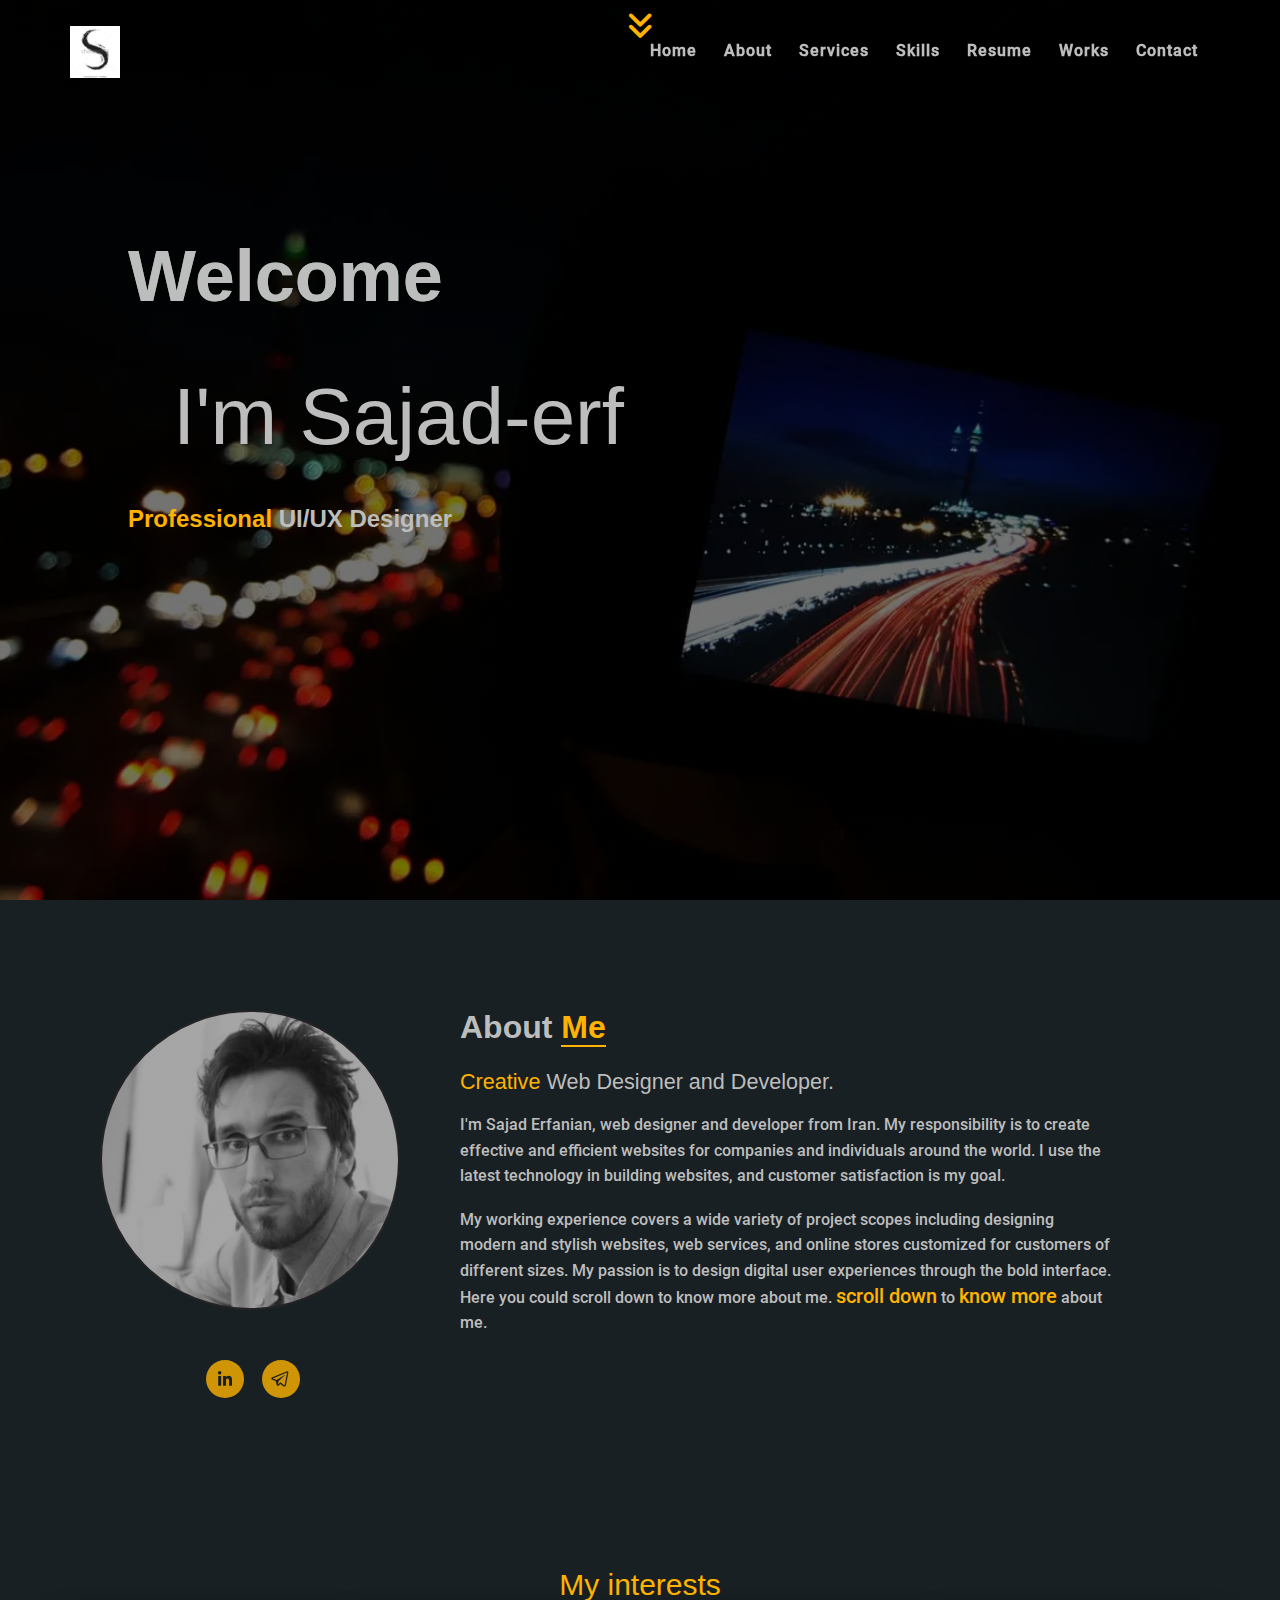
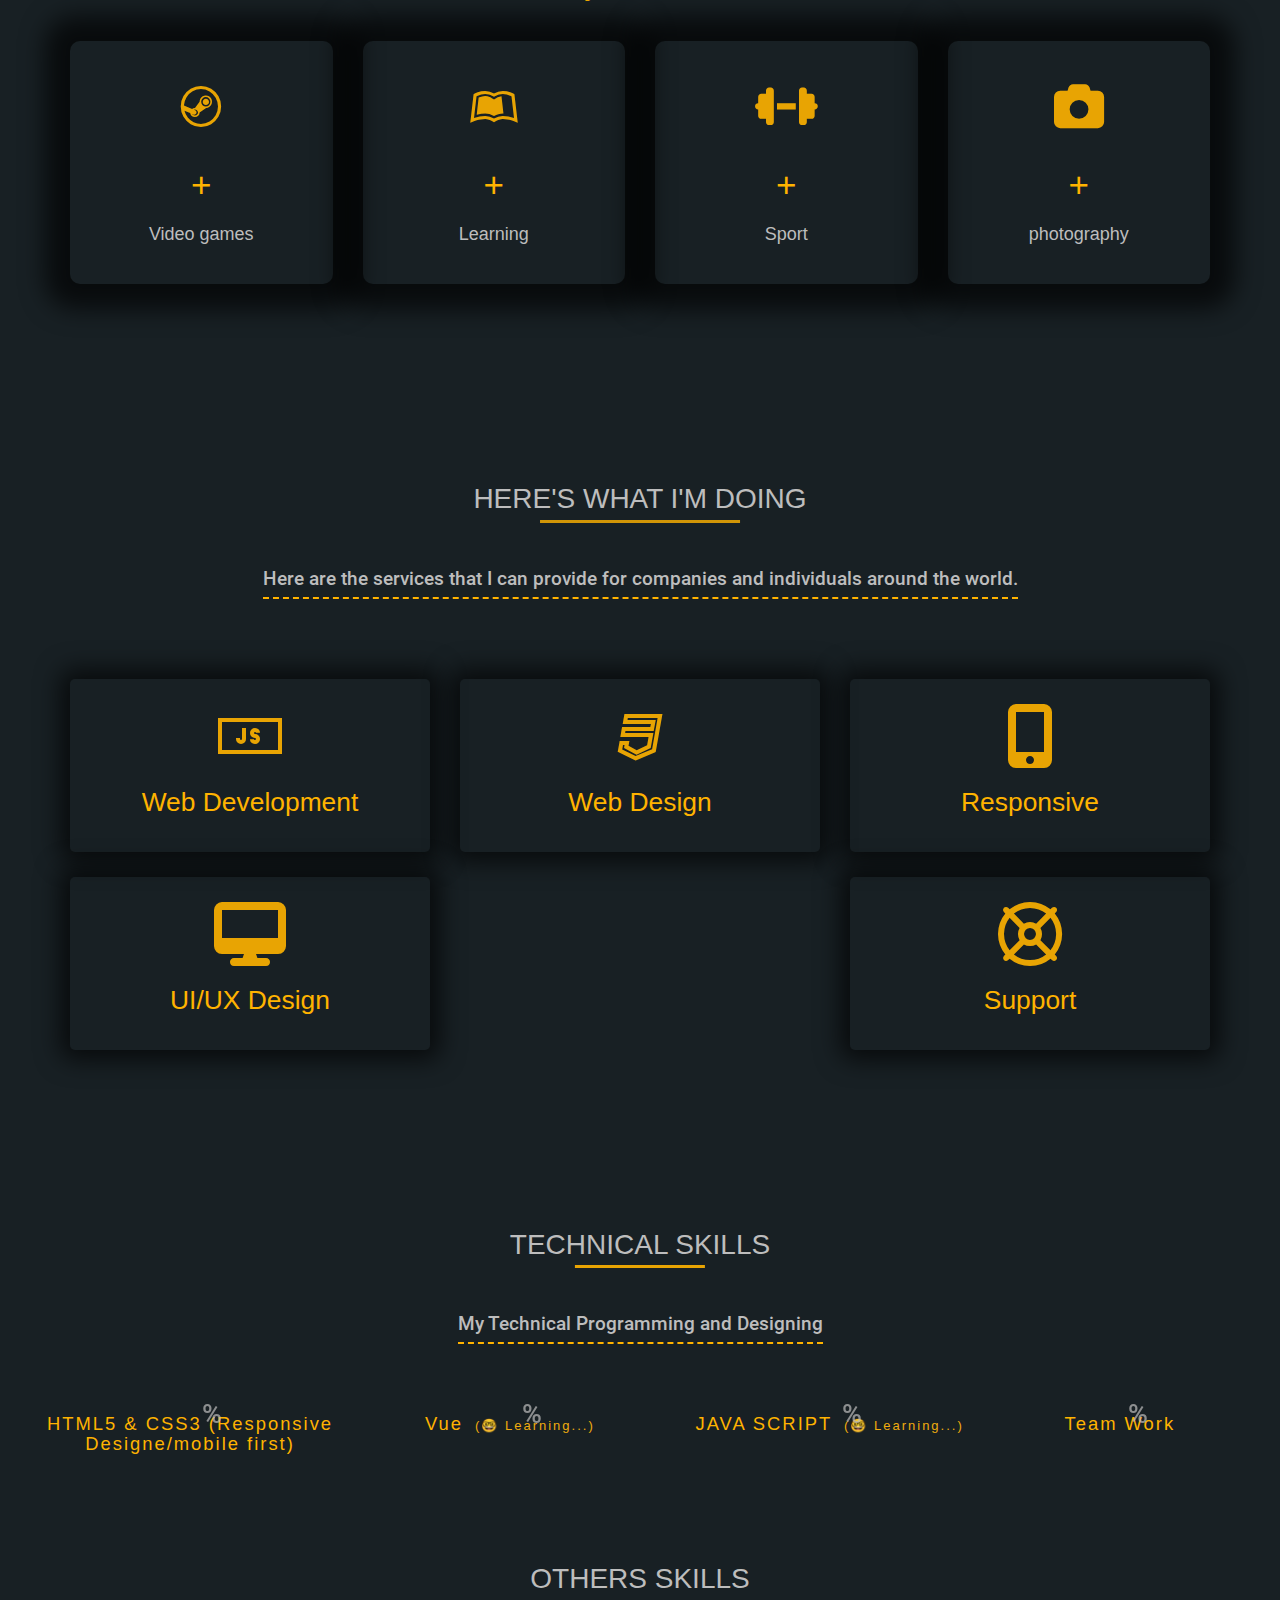
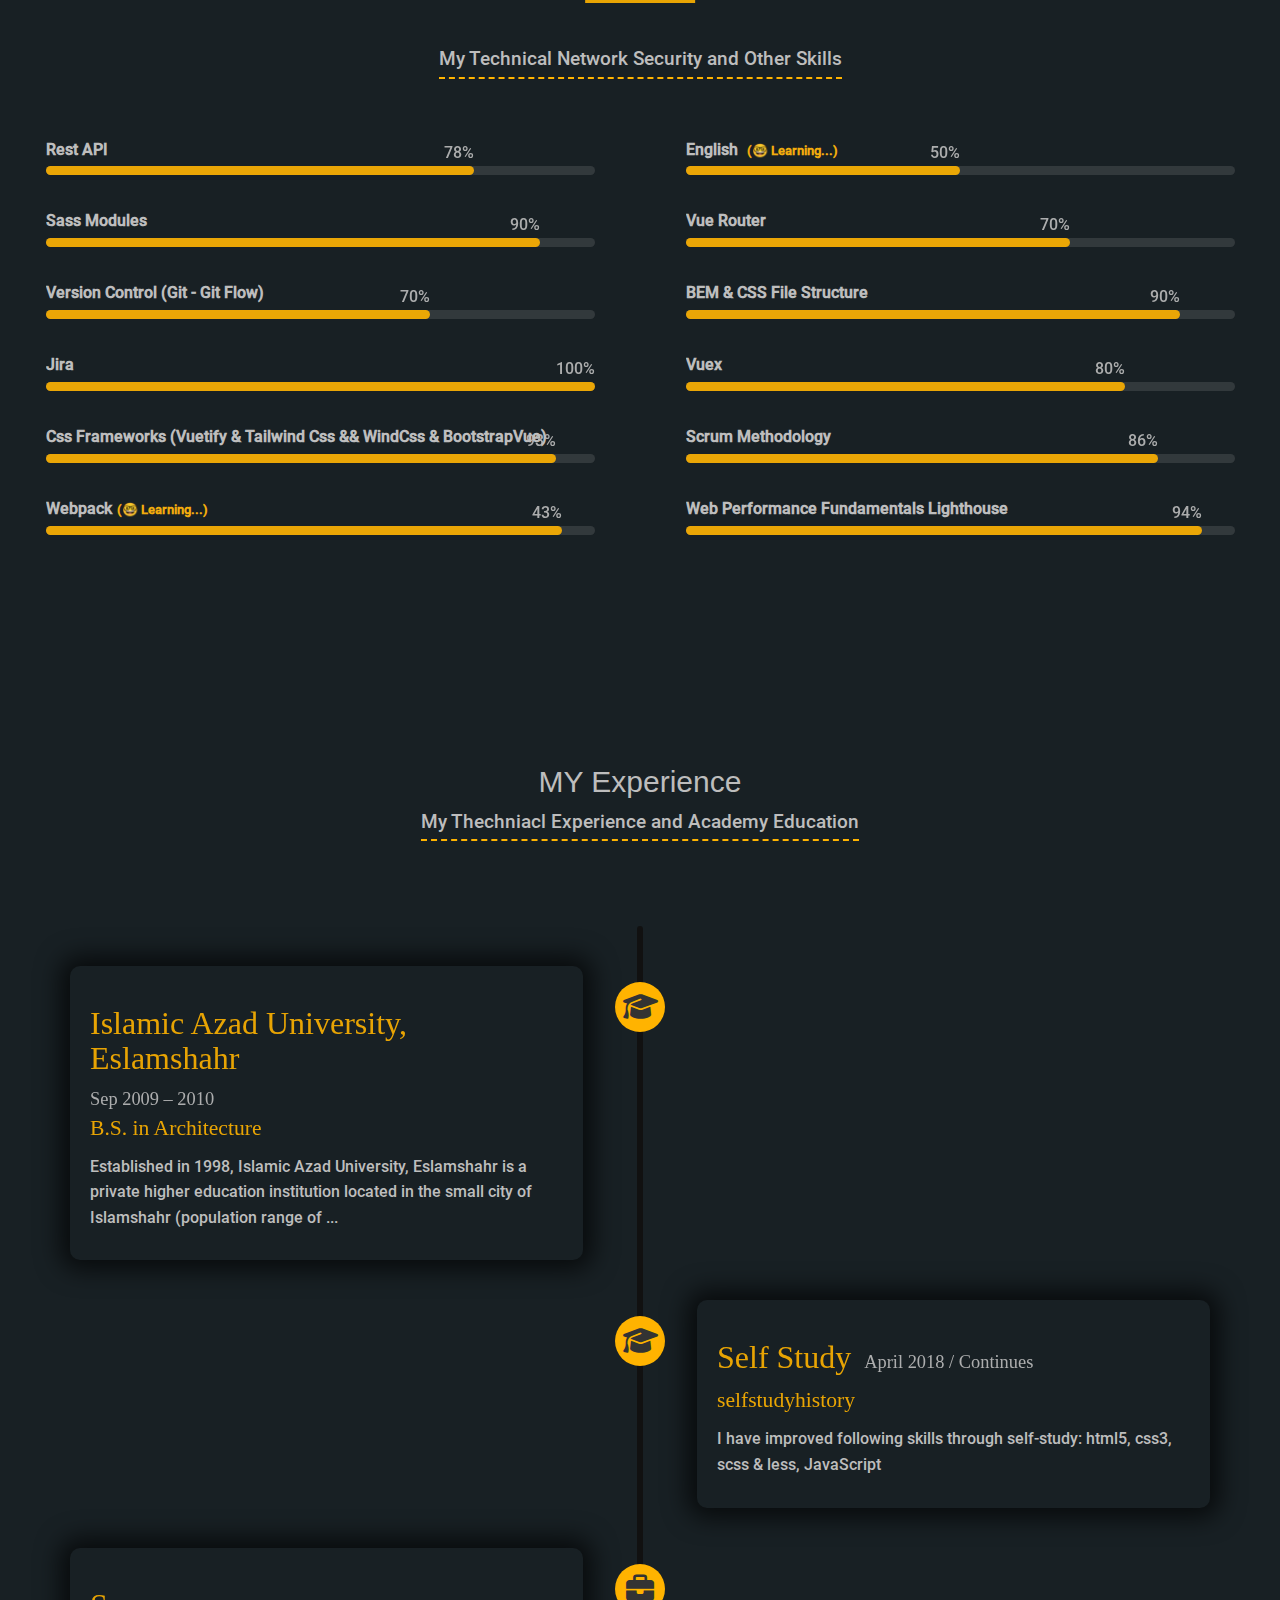
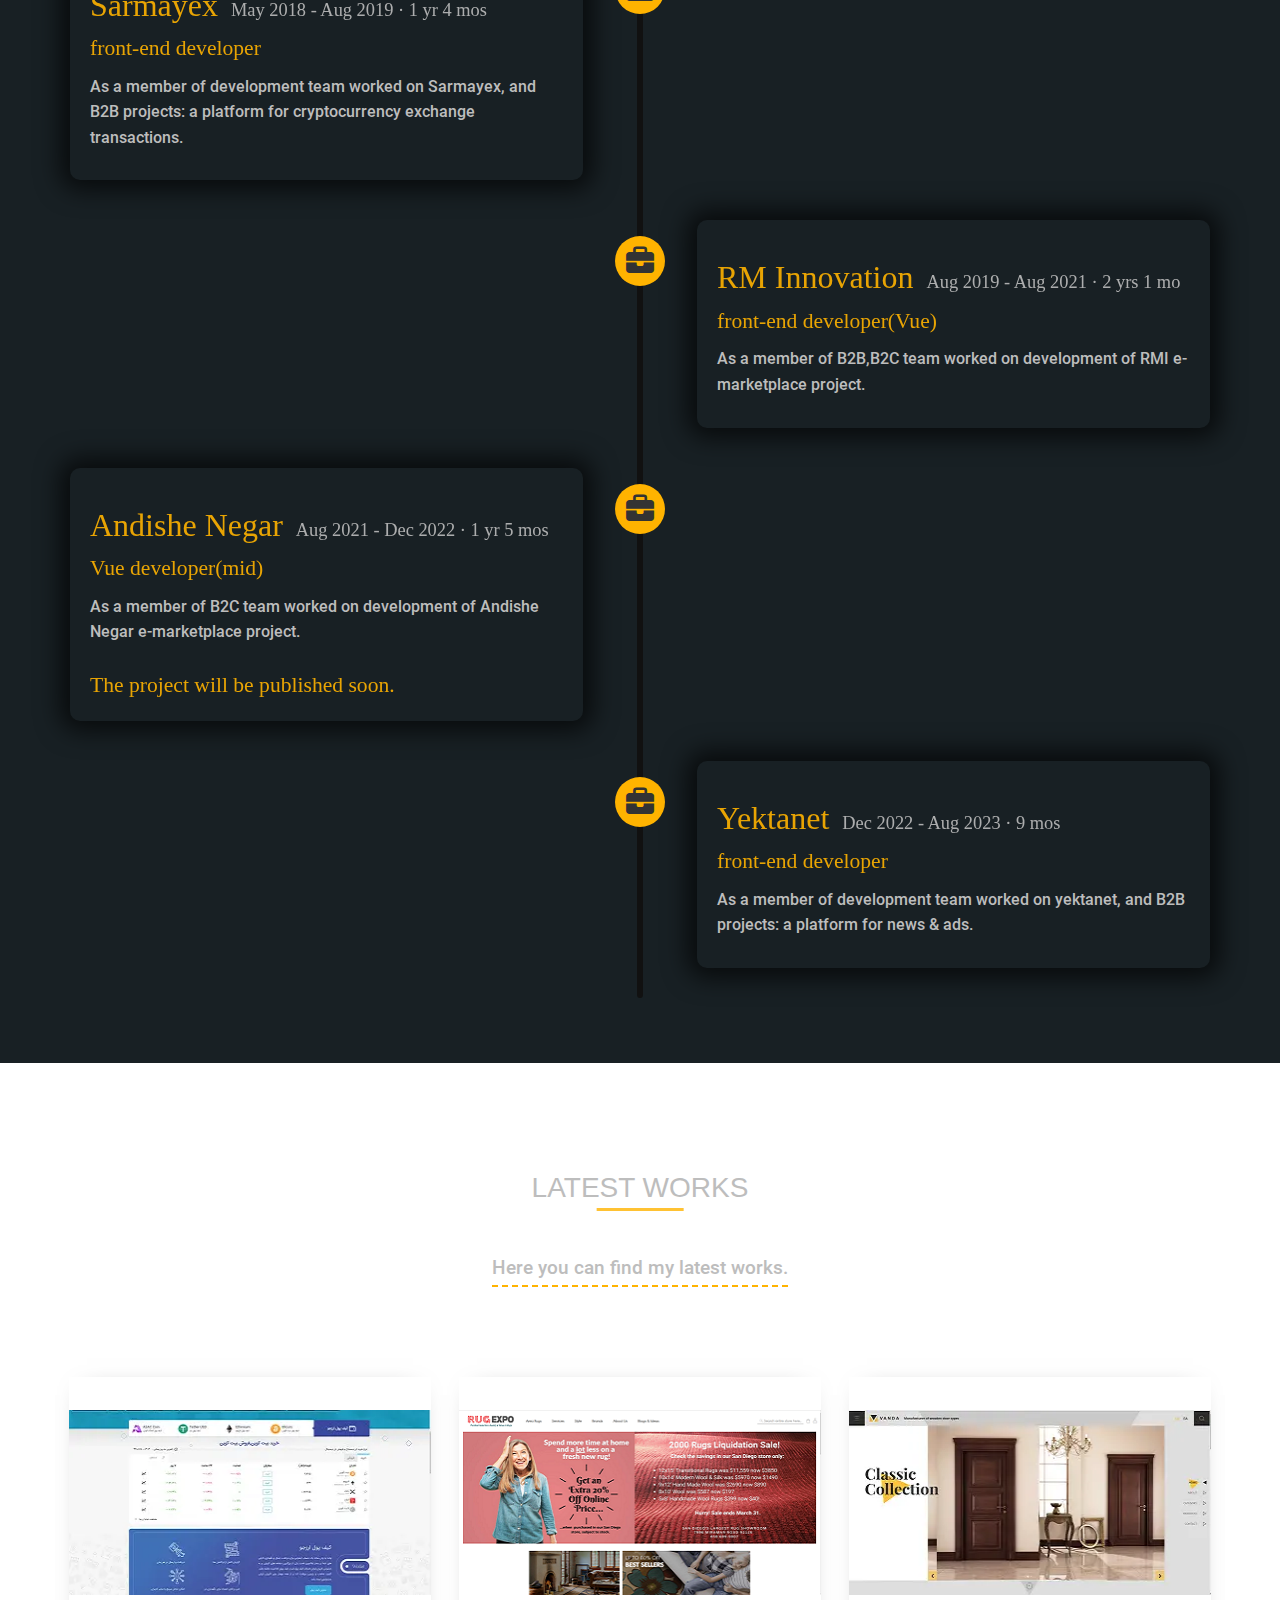
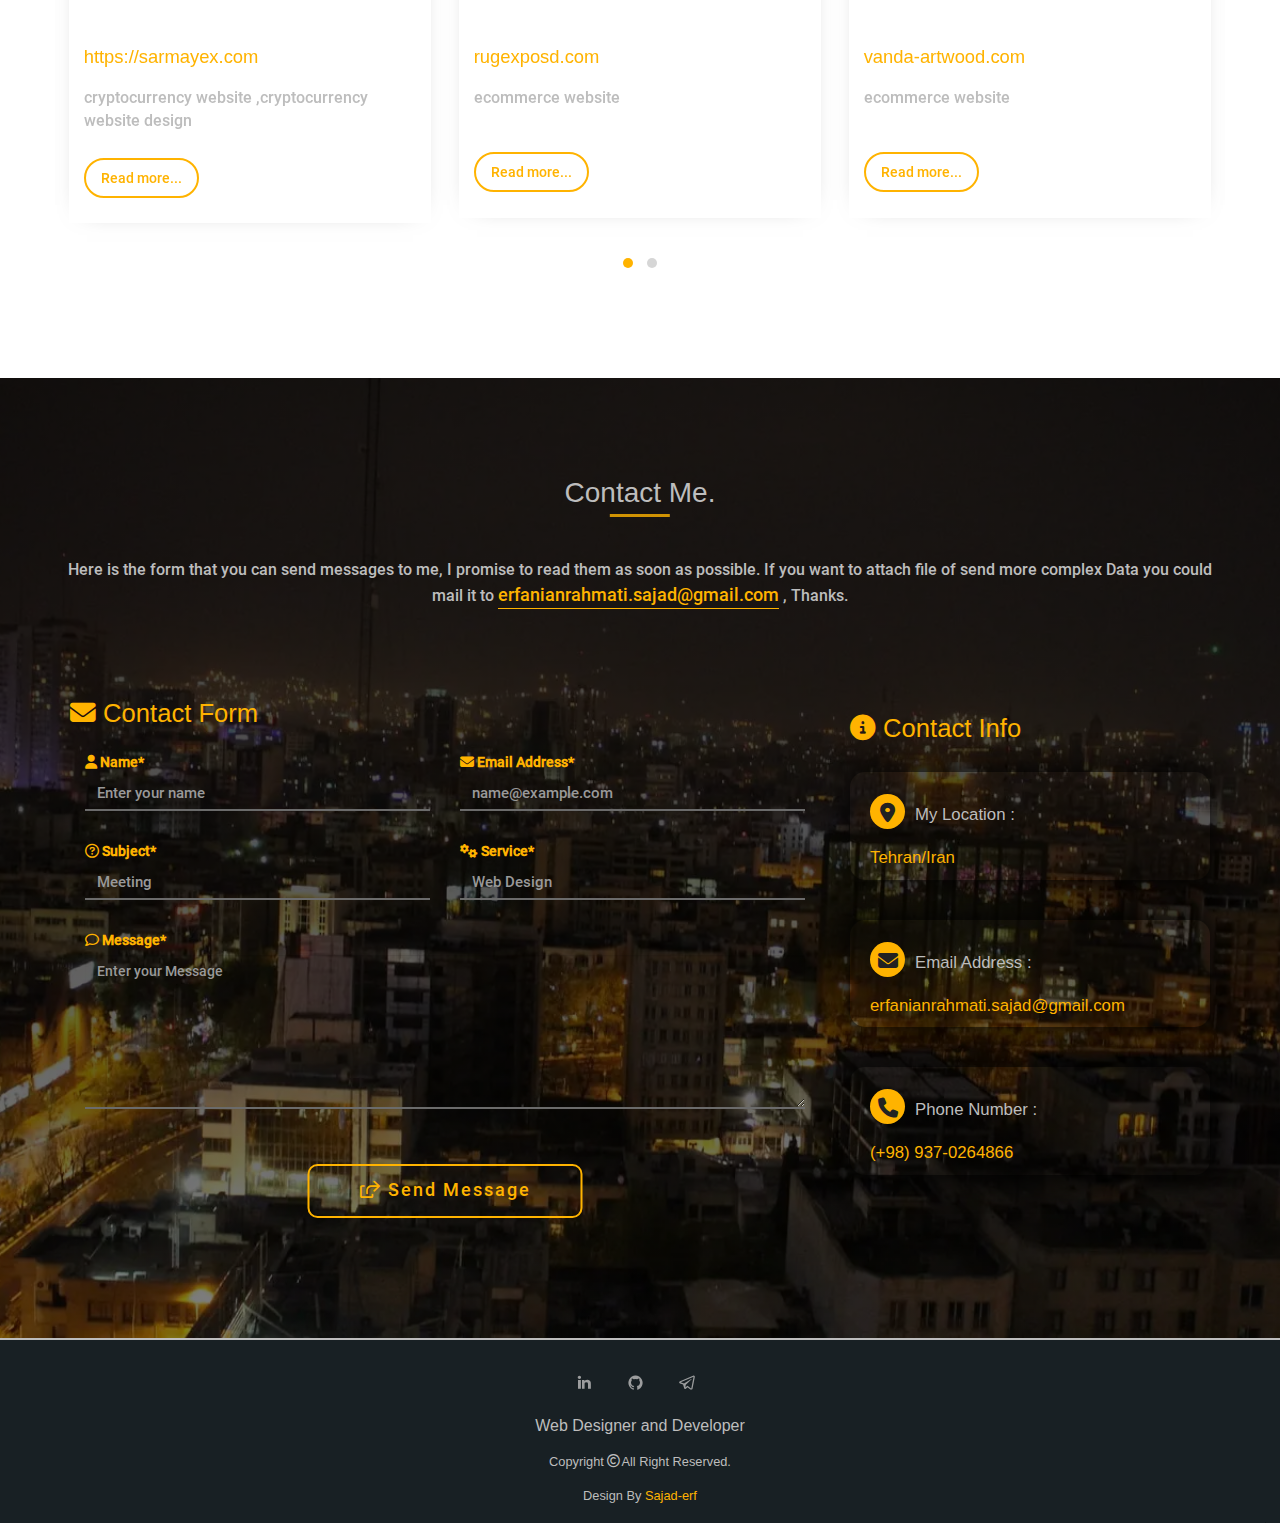
<file: index.html>
<!DOCTYPE html>
<html lang="en">

<head>
    <!-- Meta Tags 
    ==================================================================-->
    <meta charset="UTF-8">
    <meta name="viewport" content="width=device-width, initial-scale=1">
    <meta http-equiv="X-UA-Compatible" content="ie=edge">
    <meta name="keywords" content="bootstrap,clean,cv,minimal,onepage particle,personal,portfolio,resume,vcard ">
    <meta name="online resume" content="Resume">
    <meta name="Sajad Erfanian" content="Sajad Erfanian">
    <meta name="description"
        content="I'm a
Product designer.
Efficient, reliable, and highly motivated with 2 years of experience ​as a UI UX Designer. Additionally, I have over 6 years of experience as a FrontEnd Developer.">
    <meta name="theme-color" content="#ffb300" />
    <title>Sajad-erf | Personal Website</title>
    <!-- Fav Icon
    ==================================================================-->
    <link rel="shortcut icon" href="./img/fav-icon/fav-icon.jpg">

    <!-- Font Awesome CDN 
    ==================================================================-->
    <link rel="stylesheet" href="./style/fontawesome/fontawesome.css">

    <!-- Animate CSS 
    ==================================================================-->
    <link rel="stylesheet" href="./style/animate/animate.css">

    <!-- Bootstrap Minified CSS 
    ==================================================================-->
    <link rel="stylesheet" href="./style/bootstrap/bootstrap.min.css">

    <!-- Main CSS 
    ==================================================================-->
    <link rel="stylesheet" href="./style/master/main.css">

    <!-- OWL -->
    <link rel="stylesheet" href="./style/OWL/owl.carousel.css">
    <link rel="stylesheet" href="./style/OWL/owl.theme.default.css">

    <!--========================================================================
        Conatct-Form-Asset
    ============================================================================-->
    <link rel="stylesheet" href="./style/hamburgers/hamburgers.min.css">
    <!--========================================================================
        Conatct-End
    ============================================================================-->

</head>

<body>

    <!--========================================== 
         2-Section Navigation
    ============================================-->
    <nav id="nav" class="navbar navbar-inverse navbar-fixed-top navbar-expand-sm">
        <div class="container">
            <div class="navbar-header">
                <!-- ### Responsive Menu ### -->
                <button type="button" class="navbar-toggle" data-toggle="collapse" data-target="#navi-menu">
                    <span class="icon-bar"></span>
                    <span class="icon-bar"></span>
                    <span class="icon-bar"></span>
                </button>
                <a id="logo"><img src="img/fav-icon/fav-icon.jpg" width="50" height="52"
                        alt="sajaderfanian my linkdin resume"></a>
            </div>
            <div class="collapse navbar-collapse" id="navi-menu">
                <!-- ### Navigation Menu ### -->
                <ul class="nav navbar-nav navbar-right" id="ul-menu">
                    <li>
                        <a aria-label="Home" href="#header">Home</a>
                    </li>
                    <li>
                        <a aria-label="about" href="#about">About</a>
                    </li>
                    <li>
                        <a aria-label="service" href="#services">Services</a>
                    </li>
                    <li>
                        <a aria-label="skill" href="#skills">Skills</a>
                    </li>
                    <li>
                        <a aria-label="resume" href="#res">Resume</a>
                    </li>
                    <li>
                        <a aria-label="works" href="#works">Works</a>
                    </li>
                    <li>
                        <a aria-label="contact" href="#contact">Contact</a>
                    </li>
                </ul>
            </div>
        </div>
    </nav>
    <!--=============Eed Navigation=============-->


    <!--===========================================
        3-Section Header
    =============================================-->
    <section id="header" class="img-header text-center">
        <div class="header-parent">
            <div class="header-content">
                <strong>Welcome</strong>
                <h1>I'm
                    <span>Sajad-erf</span>
                </h1>
                <h3>Professional
                    <span id="type"></span>
                </h3>
            </div>
            <div class="arrow-link">
                <a aria-label="read more" href="#about">
                    <i class="fas fa-angle-double-down"></i>
                </a>
            </div>
        </div>
    </section>
    <!--===========End Section Header============-->


    <!--===========================================
        4-Section About
    =============================================-->
    <section id="about">
        <div class="container">
            <div class="row">
                <div class="col-md-4 div-left">
                    <div class="img-content">
                        <div class="my-img"></div>
                        <div class="social-links">
                            <a href="https://www.linkedin.com/in/sajaderfanian/" target="_blank">
                                <i class="fab fa-linkedin-in"></i>
                            </a>
                            <a href="https://t.me/sajaderf" target="_blank">
                                <i class="fab fa-telegram-plane"></i>
                            </a>
                        </div>
                    </div>
                </div>
                <div class="col-md-7">
                    <div id="about-me" class="about-text-me">
                        <h2>About
                            <span>Me</span>
                        </h2>
                        <h4>
                            <span>Creative</span> Web Designer and Developer.
                        </h4>
                        <p>I'm Sajad Erfanian, web designer and developer from Iran. My responsibility is to create
                            effective and efficient websites for companies and individuals around the world. I use the
                            latest technology in building websites, and customer
                            satisfaction is my goal.
                        </p>
                        <p>My working experience covers a wide variety of project scopes including designing modern and
                            stylish websites, web services, and online stores customized for customers of different
                            sizes. My passion is to design digital user experiences
                            through the bold interface. Here you could scroll down to know more about me.
                            <span>scroll down</span> to
                            <span>know more</span> about me.
                        </p>
                        <div class="row">
                            <!-- <div class="btn-link-box">
                                <a href="" target="_blank">
                                    <h5 class="btn-resume">
                                        <i class="far fa-file-pdf">

                                        </i>
                                        Resume ( PDF ) 👀
                                    </h5>
                                </a>
                            </div> -->
                        </div>
                    </div>
                </div>
            </div>
        </div>

        <!-- ### Counter up ###-->

        <div id="facts" class="container-fluid">
            <div class="container">
                <div class="row">
                    <div class="head-services text-center">
                        <h2 class="wow zoomIn animated" style="visibility: visible; animation-name: zoomIn;">My
                            interests
                        </h2>
                    </div>
                    <div id="count-par" class="count-parent">
                        <div class="col-md-3 col-sm-6">
                            <div class="contain-item text-center">
                                <i class="fab fa-steam"></i>
                                <h2>
                                    <span id="num_1"></span>
                                    <span>+</span>
                                </h2>
                                <h3>Video games</h3>
                            </div>
                        </div>
                        <div class="col-md-3 col-sm-6">
                            <div class="contain-item text-center">
                                <i class="fab fa-leanpub"></i>
                                <h2>
                                    <span id="num_2"></span>
                                    <span>+</span>
                                </h2>
                                <h3>Learning</h3>
                            </div>
                        </div>
                        <div class="col-md-3 col-sm-6">
                            <div class="contain-item text-center">
                                <i class="fas fa-dumbbell"></i>
                                <h2>
                                    <span id="num_3"></span>
                                    <span>+</span>
                                </h2>
                                <h3>Sport</h3>
                            </div>
                        </div>
                        <div class="col-md-3 col-sm-6">
                            <div class="contain-item text-center">
                                <i class="fas fa-camera"></i>
                                <h2>
                                    <span id="num_4"></span>
                                    <span>+</span>
                                </h2>
                                <h3>photography</h3>
                            </div>
                        </div>
                    </div>
                </div>
            </div>
        </div>
    </section>
    <!--===========End Section About=============-->


    <!--===========================================
        5-Section Services
    ============================================-->
    <section id="services">
        <div class="container">
            <div class="row">
                <div class="services-parent">
                    <div class="head-services text-center">
                        <h2 class="wow zoomIn animated">HERE'S WHAT I'M DOING</h2>
                        <p>
                            <span>Here are the services that I can provide for companies and individuals around the
                                world.</span>
                        </p>
                    </div>
                    <div class="box-services">
                        <div class="col-md-4 col-sm-6 wow zoomIn animated" data-wow-duration="0.6s">
                            <div class="contain-box text-center">
                                <!--<i class="fab fa-java"></i>-->
                                <i class="fab fa-js"></i>
                                <h2 class="web-dev">Web Development</h2>
                            </div>
                        </div>
                        <div class="col-md-4 col-sm-6 wow zoomIn animated" data-wow-duration="0.6s"
                            data-wow-delay="0.5s">
                            <div class="contain-box text-center">
                                <i class="fab fa-css3"></i>
                                <h2>Web Design</h2>
                            </div>
                        </div>
                        <div class="col-md-4 col-sm-6 wow zoomIn animated" data-wow-duration="0.6s" data-wow-delay="1s">
                            <div class="contain-box text-center">
                                <i class="fas fa-mobile-alt"></i>
                                <h2>Responsive</h2>
                            </div>
                        </div>
                        <div class="col-md-4 col-sm-6 wow zoomIn animated" data-wow-duration="0.6s"
                            data-wow-delay="0.5s">
                            <div class="contain-box text-center">
                                <i class="fas fa-desktop"></i>
                                <h2>UI/UX Design</h2>
                            </div>
                        </div>
                        <div class="col-md-4 col-sm-6 wow zoomIn animated" data-wow-duration="0.6s"
                            data-wow-delay="1.5s">
                            <div class="contain-box text-center">
                                <i class="far fa-life-ring"></i>
                                <h2>Support</h2>
                            </div>
                        </div>
                    </div>
                </div>
            </div>
        </div>
    </section>
    <!--===========End Section Services==========-->


    <!--===========================================
        6-Section Skills
    ============================================-->
    <section id="skills">
        <div class="container-fluid">
            <div class="">
                <!-- ### Tech Skills -->
                <div id="skill-circle" class="skills-parent">
                    <div class="skills-header text-center">
                        <h2 class="wow zoomIn animated">TECHNICAL SKILLS</h2>
                        <p>
                            <span>My Technical Programming and Designing</span>
                        </p>
                    </div>
                    <div class="parent-circle text-center">
                        <div class="c-box">
                            <div class="box-circle text-center">
                                <div class="circle html-css" data-percent="99">
                                    <h3 id="chart_num_1"></h3>
                                    <span>%</span>
                                </div>
                                <h2>HTML5 & CSS3 (Responsive Designe/mobile first)</h2>
                            </div>
                        </div>
                        <div class="c-box">
                            <div class="box-circle text-center">
                                <div class="circle vue-js" data-percent="70">
                                    <h3 id="chart_num_2"></h3>
                                    <span>%</span>
                                </div>
                                <h2>Vue <span class="Learning">(🤓 Learning...)</h2>
                            </div>
                        </div>
                        <div class="c-box">
                            <div class="box-circle text-center">
                                <div class="circle js-js" data-percent="40">
                                    <h3 id="chart_num_3"></h3>
                                    <span>%</span>
                                </div>
                                <h2>JAVA SCRIPT <span class="Learning">(🤓 Learning...)</h2>
                            </div>
                        </div>
                        <div class="c-box">
                            <div class="box-circle text-center">
                                <div class="circle teamWork" data-percent="99">
                                    <h3 id="chart_num_4"></h3>
                                    <span>%</span>
                                </div>
                                <h2>Team Work</h2>
                            </div>
                        </div>
                    </div>
                </div>
                <!-- ### Other Skills -->
                <div class="skills-parent">
                    <div class="skills-header text-center">
                        <h2 class="wow zoomIn animated top-for-other">OTHERS SKILLS</h2>
                        <p>
                            <span>My Technical Network Security and Other Skills</span>
                        </p>
                    </div>
                    <div class="parent-bar text-center row">
                        <div class="col-md-6">
                            <div class="wrapper">
                                <div class="skill">
                                    <p>Rest API</p>
                                    <div class="skill-bar pentest wow slideInLeft animated">
                                        <span class="pentest-count">78%</span>
                                    </div>
                                </div>
                                <div class="skill">
                                    <p>Sass modules</p>
                                    <div class="skill-bar kali wow slideInLeft animated">
                                        <span class="kali-count">90%</span>
                                    </div>
                                </div>
                                <div class="skill">
                                    <p>Version control (Git - Git Flow)</p>
                                    <div class="skill-bar lpic wow slideInLeft animated">
                                        <span class="lpic-count">70%</span>
                                    </div>
                                </div>
                                <div class="skill">
                                    <p>Jira</p>
                                    <div class="skill-bar ms wow slideInLeft animated">
                                        <span class="ms-count">100%</span>
                                    </div>
                                </div>
                                <div class="skill">
                                    <p>Css frameworks (Vuetify & tailwind css && WindCss & BootstrapVue)</p>
                                    <div class="skill-bar ms-1 wow slideInLeft animated">
                                        <span class="ms-count-1">93%</span>
                                    </div>
                                </div>
                                <div class="skill">
                                    <p>Webpack<span class="Learning">(🤓 Learning...)</p>
                                    <div class="skill-bar ms-2 wow slideInLeft animated">
                                        <span class="ms-count-2">43%</span>
                                    </div>
                                </div>
                            </div>
                        </div>
                        <div class="col-md-6">
                            <div class="wrapper">
                                <div class="skill">
                                    <p>English <span class="Learning">(🤓 Learning...)</span> </p>
                                    <div class="skill-bar lang wow slideInLeft animated">
                                        <span class="lang-count">50%</span>
                                    </div>
                                </div>
                                <div class="skill">
                                    <p>Vue Router</p>
                                    <div class="skill-bar commu wow slideInLeft animated">
                                        <span class="commu-count">70%</span>
                                    </div>
                                </div>
                                <div class="skill">
                                    <p>BEM & CSS file structure
                                    </p>
                                    <div class="skill-bar plan wow slideInLeft animated">
                                        <span class="plan-count">90%</span>
                                    </div>
                                </div>
                                <div class="skill">
                                    <p>Vuex</p>
                                    <div class="skill-bar plan-2 wow slideInLeft animated">
                                        <span class="plan-count-2">80%</span>
                                    </div>
                                </div>
                                <div class="skill">
                                    <p>scrum methodology</p>
                                    <div class="skill-bar plan-3 wow slideInLeft animated">
                                        <span class="plan-count-3">86%</span>
                                    </div>
                                </div>
                                <div class="skill">
                                    <p>Web Performance Fundamentals Lighthouse</p>
                                    <div class="skill-bar plan-4 wow slideInLeft animated">
                                        <span class="plan-count-4">94%</span>
                                    </div>
                                </div>

                            </div>
                        </div>
                    </div>
                </div>
            </div>
        </div>
    </section>
    <!--===========End Section Skills===========-->


    <!--============================================
        7-Section Experience
    ==============================================-->
    <section id="res">
        <div class="container">
            <div class="row">
                <div class="parent-res">
                    <div class="res-header text-center">
                        <h2 class="wow zoomIn animated">MY Experience</h2>
                        <p>
                            <span>My Thechniacl Experience and Academy Education</span>
                        </p>
                    </div>
                    <div class="res wow fadeIn" data-wow-duration="0.3s" data-wow-offset="200">
                        <div class="exp-box wow fadeIn" data-wow-duration="0.6s" data-wow-offset="200">
                            <i class="fas fa-graduation-cap"></i>
                            <div class="content left">
                                <h3>Islamic Azad University, Eslamshahr</h3>
                                <span class="durate">Sep 2009 – 2010</span>
                                <span>B.S. in Architecture</span>
                                <p>Established in 1998, Islamic Azad University, Eslamshahr is a private higher
                                    education institution located in the small city of Islamshahr (population range of
                                    ...
                                </p>
                            </div>
                        </div>
                        <div class="exp-box wow fadeIn" data-wow-duration="0.6s" data-wow-offset="200">
                            <i class="fas fa-graduation-cap"></i>
                            <div class="content right">
                                <h3>Self Study</h3>
                                <span class="durate">April 2018 / Continues </span>
                                <span>selfstudyhistory</span>
                                <p>I have improved following skills through self-study: html5, css3, scss & less,
                                    JavaScript
                                </p>
                            </div>
                        </div>

                        <div class="exp-box wow fadeIn" data-wow-duration="0.6s" data-wow-offset="200">
                            <i class="fas fa-briefcase"></i>
                            <div class="content left">
                                <h3>Sarmayex</h3>
                                <span class="durate">May 2018 - Aug 2019 · 1 yr 4 mos</span>
                                <span>front-end developer</span>
                                <p>As a member of development team worked on Sarmayex, and B2B projects: a platform for
                                    cryptocurrency exchange transactions.</p>
                            </div>
                        </div>
                        <div class="exp-box wow fadeIn" data-wow-duration="0.6s" data-wow-offset="200">
                            <i class="fas fa-briefcase"></i>
                            <div class="content right">
                                <h3>RM Innovation</h3>
                                <span class="durate">Aug 2019 - Aug 2021 · 2 yrs 1 mo</span>
                                <span>front-end developer(Vue)</span>
                                <p>As a member of B2B,B2C team worked on development of RMI e-marketplace project.</p>
                            </div>
                        </div>
                        <div class="exp-box wow fadeIn" data-wow-duration="0.6s" data-wow-offset="200">
                            <i class="fas fa-briefcase"></i>
                            <div class="content left">
                                <h3>Andishe Negar</h3>
                                <span class="durate">Aug 2021 - Dec 2022 · 1 yr 5 mos</span>
                                <span>Vue developer(mid)</span>
                                <p>As a member of B2C team worked on development of Andishe Negar e-marketplace
                                    project.
                                </p>
                                <span class="text-danger free-lance">The project will be published soon.</span>
                            </div>
                        </div>
                        <div class="exp-box wow fadeIn" data-wow-duration="0.6s" data-wow-offset="200">
                            <i class="fas fa-briefcase"></i>
                            <div class="content right">
                                <h3>Yektanet</h3>
                                <span class="durate">Dec 2022 - Aug 2023 · 9 mos</span>
                                <span>front-end developer</span>
                                <p>As a member of development team worked on yektanet, and B2B projects: a platform for
                                    news & ads.</p>
                            </div>
                        </div>

                    </div>
                </div>
            </div>
        </div>
    </section>
    <!--===========End Section Experience===========-->


    <!--==============================================
        8-Section Works
    ================================================-->
    <section id="works">
        <div class="container">
            <div class="row">
                <div class="parent-works">
                    <div class="works-header text-center">
                        <h2 class="wow animated zoomIn">LATEST WORKS</h2>
                        <p>
                            <span>Here you can find my latest works.</span>
                        </p>
                    </div>
                    <div class="contain-works works-slider owl-carousel owl-theme">
                        <div class="card-holder">
                            <div class="card-img">
                                <img src="img/compress/arzjoo.webp" alt="company logo" width="362" height="185">
                                <div class="title">
                                    <div class="desc">
                                        <i class="fas fa-eye"></i>
                                        <h4>sarmayex</h4>
                                    </div>
                                </div>
                            </div>
                            <h5>https://sarmayex.com</h5>
                            <p>cryptocurrency website ,cryptocurrency website design</p>
                            <a href="https://sarmayex.com" target="_blank">Read more...</a>
                        </div>
                        <div class="card-holder">
                            <div class="card-img">
                                <img src="img/compress/rug.png" alt="company logo" width="362" height="185">
                                <div class="title">
                                    <div class="desc">
                                        <i class="fas fa-eye"></i>
                                        <h4>Rugexposd</h4>
                                    </div>
                                </div>
                            </div>
                            <h5>rugexposd.com</h5>
                            <p>ecommerce website</p>
                            <a href="https://www.rugexposd.com">Read more...</a>
                        </div>
                        <div class="card-holder">
                            <div class="card-img">
                                <img src="img/compress/vandadoor.webp" alt="company logo" width="362" height="185">
                                <div class="title">
                                    <div class="desc">
                                        <i class="fas fa-eye"></i>
                                        <h4>vanda-artwood</h4>
                                    </div>
                                </div>
                            </div>
                            <h5>vanda-artwood.com</h5>
                            <p>ecommerce website</p>
                            <a href="https://www.artwood.com" target="_blank">Read more...</a>
                        </div>
                        <div class="card-holder">
                            <div class="card-img">
                                <img src="img/compress/bitcity.png" alt="company logo" width="362" height="185">
                                <div class="title">
                                    <div class="desc">
                                        <i class="fas fa-eye"></i>
                                        <h4>shahrbit</h4>
                                    </div>
                                </div>
                            </div>
                            <h5>shahrbit.com</h5>
                            <p>cryptocurrency website ,cryptocurrency website design</p>
                            <a href="https://www.shahrbit.com" target="_blank">Read more...</a>
                        </div>
                        <div class="card-holder">
                            <div class="card-img">
                                <img src="img/compress/asac.webp" alt="company logo" width="362" height="185">
                                <div class="title">
                                    <div class="desc">
                                        <i class="fas fa-eye"></i>
                                        <h4>Asaccoin</h4>
                                    </div>
                                </div>
                            </div>
                            <h5>asaccoin.com</h5>
                            <p>cryptocurrency website ,cryptocurrency website design</p>
                            <a href="https://www.asaccoin.com" target="_blank">Read more...</a>
                        </div>
                        <div class="card-holder">
                            <div class="card-img">
                                <img src="img/compress/bitobin.webp" alt="company logo" width="362" height="185">
                                <div class="title">
                                    <div class="desc">
                                        <i class="fas fa-eye"></i>
                                        <h4>Bitobin</h4>
                                    </div>
                                </div>
                            </div>
                            <h5>bitobin.biz</h5>
                            <p>cryptocurrency website ,cryptocurrency website design</p>
                            <a href="https://www.bitobin.com">Read more...</a>
                        </div>
                    </div>
                </div>
            </div>
        </div>
    </section>
    <!--================End Section Work==============-->


    <!--==============================================
         9-Section Contact 
    =================================================-->
    <section id="contact">
        <div class="container">
            <div class="row">
                <div class="parent-contact">
                    <div class="contact-header text-center">
                        <h2 class="wow animated zoomIn">Contact Me.</h2>
                        <p>Here is the form that you can send messages to me, I promise to read them as soon as
                            possible. If you want to attach file of send more complex Data you could mail it to
                            <span>erfanianrahmati.sajad@gmail.com</span> , Thanks.
                        </p>
                    </div>
                    <div class="contain-contact">
                        <div class="col-md-8">
                            <h6 class="h2">
                                <i class="fas fa-envelope"></i> Contact Form
                            </h6>
                            <div class="contact-form">
                                <div class="contain-form">
                                    <form class="form-contact validate-form" action="mail.php" method="POST">
                                        <div class="form-group col-md-6 validate-input"
                                            data-validate="Name is required">
                                            <label for="Input1">
                                                <i class="fas fa-user"></i> Name*</label>
                                            <input name="name" type="text" class="form-control input" id="Input1"
                                                placeholder="Enter your name">
                                        </div>
                                        <div class="form-group col-md-6 validate-input"
                                            data-validate="Valid email is required: ex@abc.xyz">
                                            <label for="Input2">
                                                <i class="fas fa-envelope"></i> Email Address*</label>
                                            <input name="email" type="text" class="form-control input"
                                                placeholder="name@example.com">
                                        </div>
                                        <div class="form-group col-md-6 validate-input"
                                            data-validate="Subject is required">
                                            <label for="Input3">
                                                <i class="far fa-question-circle"></i> Subject*</label>
                                            <input name="subject" type="text" class="form-control input"
                                                placeholder="Meeting">
                                        </div>
                                        <div class="form-group col-md-6 validate-input"
                                            data-validate="Service is required">
                                            <label for="Input4">
                                                <i class="fas fa-cogs"></i> Service*</label>
                                            <input name="service" type="text" class="form-control input"
                                                placeholder="Web Design">
                                        </div>
                                        <div class="form-group col-md-12 validate-input"
                                            data-validate="Message is required">
                                            <label for="Textarea3">
                                                <i class="far fa-comment"></i> Message*</label>
                                            <textarea name="message" class="form-control input" rows="7"
                                                placeholder="Enter your Message"></textarea>
                                        </div>
                                        <button type="submit">
                                            <i class="far fa-share-square"></i> Send Message</button>
                                    </form>
                                </div>
                            </div>
                        </div>
                        <div class="col-md-4">
                            <div class="box-contact-info">
                                <h6>
                                    <i class="fas fa-info-circle"></i> Contact Info
                                </h6>
                                <div class="contain-info col-md-12">
                                    <h2>
                                        <i class="fas fa-map-marker-alt"></i>My Location :
                                    </h2>
                                    <h3>Tehran/Iran</h3>
                                </div>
                                <div class="contain-info col-md-12">
                                    <h2>
                                        <i class="fas fa-envelope"></i>Email Address :
                                    </h2>
                                    <h3>erfanianrahmati.sajad@gmail.com</h3>
                                </div>
                                <div class="contain-info col-md-12">
                                    <h2>
                                        <i class="fas fa-phone"></i>Phone Number :
                                    </h2>
                                    <h3>(+98) 937-0264866</h3>
                                </div>
                            </div>
                        </div>
                    </div>
                </div>
            </div>
        </div>
    </section>
    <!--============End Section Contact==============-->


    <!--=============================================
        10-Footer
    =================================================-->
    <footer id="footer">
        <div class="container">
            <div class="row">
                <div class="footer-parent">
                    <div class="col-md-12 text-center">
                        <div id="footer-social" class="social-links">
                            <a href="https://www.linkedin.com/in/sajaderfanian/" target="_blank"
                                aria-label="linkdinsocial media">
                                <i class="fab fa-linkedin-in"></i>
                            </a>
                            <a href="https://github.com/erfanrqs" target="_blank" aria-label="github">
                                <i class="fab fa-github"></i>
                            </a>
                            <a href="https://t.me/erfan_rqs" target="_blank" aria-label="telegram social media">
                                <i class="fab fa-telegram-plane"></i>
                            </a>
                        </div>
                        <h5 class="h5">Web Designer and Developer</h5>
                        <h6 class="h5">Copyright
                            <i class="far fa-copyright"></i>All Right Reserved.
                        </h6>
                        <h6>Design By
                            <a href="https://www.linkedin.com/in/sajaderfanian/">
                                <span>Sajad-erf</span>
                            </a>
                        </h6>
                    </div>
                </div>
            </div>
        </div>
    </footer>
    <!--================End Footer===================-->

    <!--==========================================
        Back-to-Top
    ===========================================-->
    <a href="#header" title="Back to Top" class="back-to-top text-center">
        <i class="fas fa-arrow-up"></i>
    </a>
    <!--=============End Back-to-Top============-->


    <!--==========================================
        Scroll Percentage
    ===========================================-->
    <div id="scroll"></div>
    <!--========End Scroll Percentage==========-->







    <!--=================================================================== 
        All Plugins and JavaScripts File
    ====================================================================-->

    <!-- ### JQuery ### -->
    <script src="./js/JQuery/jquery-3.6.3.min.js" type="text/javascript"></script>

    <!-- ### Smooth Scroll ### -->
    <script src="./js/master/smooth-scroll.js" type="text/javascript"></script>

    <!-- ### Appear ### -->
    <script src="./js/master/appear.js" type="text/javascript"></script>


    <!-- ### JQuery AnimateNumber ###-->
    <script src="./js/master/animateNumber.js" type="text/javascript"></script>


    <!-- ### Esay Pie Chart ### -->
    <script src="./js/master/jquery.easypiechart.min.js" type="text/javascript"></script>

    <!-- ### WOW ###-->
    <script src="./js/master/wow.js" type="text/javascript"></script>

    <!-- ### OWL ### -->
    <script src="./js/OWL/owl.carousel.min.js" type="text/javascript"></script>

    <!-- ##### Bootstrap Javascript Minified ##### -->
    <script src="./js/bootstrap/bootstrap.min.js" type="text/javascript"></script>

    <!-- ##### Main Javascript ##### -->
    <script src="./js/master/main.js" type="text/javascript"></script>
</body>

</html>
</file>
<file: style/master/main.css>
*,
*::after,
*::before {
    margin: 0;
    padding: 0;
    -webkit-box-sizing: border-box;
    -moz-box-sizing: border-box;
    -ms-box-sizing: border-box;
    -o-box-sizing: border-box;
    box-sizing: border-box;
}

far {
    font-weight: 400
}

@font-face {
    font-family: Roboto;
    font-style: normal;
    font-weight: 500;
    src: url(../../fonts/Roboto-Medium.woff) format("woff"),
        url(../../fonts/Roboto-Medium.woff2) format("woff2"),
        url(../../fonts/Roboto-Medium.ttf) format("truetype");
    font-display: swap
}

/* =========================================================
    Scroll Style
==========================================================*/


/* width */

::-webkit-scrollbar {
    width: 8px;
}


/* Track */

::-webkit-scrollbar-track {
    background: #f1f1f1;
}


/* Handle */

::-webkit-scrollbar-thumb {
    background: #555;
}


/* Handle on hover */

::-webkit-scrollbar-thumb:hover {
    background: #FFB300;
}


/*==========================================================
    End Scroll Style
============================================================*/


/*==========================================================
    Body and HTML Style
=============================================================*/

html {
    font-size: 8px;
}

body {
    background-color: white;
    font-family: Roboto;
}

li,
ul {
    list-style: none;
}

a {
    text-decoration: none !important;
    color: white !important;
}

textarea {
    resize: vertical;
    max-height: 154px;
}

.color-base {
    color: #FFB300;
}


/*========================================================
    End Body and HTML Style
==========================================================*/


/*========================================================
    1-Pre Loader
==========================================================*/

#loader-wrapper {
    position: fixed;
    top: 0;
    left: 0;
    width: 100%;
    height: 100%;
    z-index: 9999999;
    overflow: hidden;
}

.no-js #loader-wrapper {
    display: none;
}

#loader {
    display: block;
    position: relative;
    left: 50%;
    top: 50%;
    width: 150px;
    height: 150px;
    margin: -75px 0 0 -75px;
    border-radius: 50%;
    border: 3px solid transparent;
    border-top-color: #FFB300;
    -webkit-animation: spin 1.7s linear infinite;
    animation: spin 1.7s linear infinite;
    z-index: 11;
}

#loader:before {
    content: "";
    position: absolute;
    top: 5px;
    left: 5px;
    right: 5px;
    bottom: 5px;
    border-radius: 50%;
    border: 3px solid transparent;
    border-top-color: #FFB300;
    -webkit-animation: spin-reverse .6s linear infinite;
    animation: spin-reverse .6s linear infinite;
}

#loader:after {
    content: "";
    position: absolute;
    top: 15px;
    left: 15px;
    right: 15px;
    bottom: 15px;
    border-radius: 50%;
    border: 3px solid transparent;
    border-top-color: #FFB300;
    -webkit-animation: spin 1s linear infinite;
    animation: spin 1s linear infinite;
}

@-webkit-keyframes spin {
    0% {
        -webkit-transform: rotate(0deg);
    }

    100% {
        -webkit-transform: rotate(360deg);
    }
}

@keyframes spin {
    0% {
        -webkit-transform: rotate(0deg);
        transform: rotate(0deg);
    }

    100% {
        -webkit-transform: rotate(360deg);
        transform: rotate(360deg);
    }
}

@-webkit-keyframes spin-reverse {
    0% {
        -webkit-transform: rotate(0deg);
    }

    100% {
        -webkit-transform: rotate(-360deg);
    }
}

@keyframes spin-reverse {
    0% {
        -webkit-transform: rotate(0deg);
        transform: rotate(0deg);
    }

    100% {
        -webkit-transform: rotate(-360deg);
        transform: rotate(-360deg);
    }
}

#loader-wrapper .loader-section {
    background-color: #111;
    position: fixed;
    top: 0;
    width: 51%;
    height: 100%;
    z-index: 10;
}

#loader-wrapper .loader-section.section-left {
    left: 0;
}

#loader-wrapper .loader-section.section-right {
    right: 0;
}


/* Loaded styles */

.loaded #loader-wrapper .loader-section.section-left {
    -webkit-transform: translateX(-100%);
    transform: translateX(-100%);
    -webkit-transition: all 0.7s 0.3s cubic-bezier(0.645, 0.045, 0.355, 1);
    transition: all 0.7s 0.3s cubic-bezier(0.645, 0.045, 0.355, 1);
}

.loaded #loader-wrapper .loader-section.section-right {
    -webkit-transform: translateX(100%);
    transform: translateX(100%);
    -webkit-transition: all 0.7s 0.3s cubic-bezier(0.645, 0.045, 0.355, 1);
    transition: all 0.7s 0.3s cubic-bezier(0.645, 0.045, 0.355, 1);
}

.loaded #loader {
    opacity: 0;
    -webkit-transition: all 0.3s ease-out;
    transition: all 0.3s ease-out;
}

.loaded #loader-wrapper {
    visibility: hidden;
    -webkit-transform: translateY(-100%);
    transform: translateY(-100%);
    -webkit-transition: all 0.3s 1s ease-out;
    transition: all 0.3s 1s ease-out;
}


/*========================================================
    End Pre Loader
=========================================================*/


/*==========================================================
    2-Navigaton Style Start
===========================================================*/

.navbar {
    padding: 25px 0;
    background-color: transparent;
    border: 1px solid transparent !important;
    border-radius: 0 !important;
    transition: all 0.7s ease-in-out;
}

.navbar-nav.navbar-right:last-child {
    margin-right: 0;
}

.navbar-js {
    padding: 12px 0;
    background-color: rgba(17, 17, 17, 0.966) !important;
    box-shadow: 0 0 25px #222;
}

.navbar .navbar-header {
    color: #ffffff;
}

.navbar .navbar-header .navbar-brand:hover {
    animation: anim-logo 1s infinite;
}


/* @keyframes anim-logo{
    0%{
        transform: scale(0.7);
    }
    50%{
        transform: scale(1.3);
    }
    100%{
        transform: scale(1);
    }
} */

.navbar ul {
    color: #BDBDBD;
}

.navbar ul li {
    margin: 0 7px !important;
    color: inherit !important;
}

.navbar ul li a {
    color: inherit !important;
    transition: all 0.4s ease-in-out;
    letter-spacing: 1px;
    font-size: 2rem;
    padding-left: 8px;
    padding-right: 5px;
    font-weight: 600;
    position: relative;
    display: inline-block;
}

.navbar ul li a:hover {
    color: #FFB300 !important;
}

.navbar ul li a::after {
    content: "";
    position: absolute;
    width: 100%;
    height: 2px;
    background-color: #FFB300 !important;
    top: 100%;
    left: 0;
    transform: scaleX(0);
    transition: all 0.4s ease-in-out;
}

.navbar ul li a:hover::after {
    transform: scale(1);
}

.navbar-toggle {
    transition: all 0.5s ease-in-out;
    background-color: #FFB300 !important;
    border: none !important;
    padding: 12px;
}

.navbar-toggle .icon-bar {
    background-color: rgb(117, 113, 113) !important;
}


/* Header Image Start */

.img-header {
    width: 100%;
    height: 100vh;
    background: linear-gradient(to bottom, rgba(0, 0, 0, 0.55), rgba(0, 0, 0, 0.55)), url(../../img/compress/parallax-1.webp) no-repeat center center !important;
    background-attachment: fixed !important;
    background-size: cover !important;
    position: relative;
}

#header .header-parent {
    width: 100%;
    height: 100%;
    position: relative;
}

#header .header-content {
    width: 90%;
    /* height: 100vh; */
    position: absolute;
    left: 10%;
    top: 25%;
    text-align: left;
}

#header .header-content strong {
    display: block;
    font-size: 9rem;
    color: #BDBDBD;
    margin-bottom: 45px;
    background-image: linear-gradient(to right, #5aa16a, #ffffff) !important;
    background-size: cover !important;
    -webkit-background-clip: text !important;
    background-clip: text !important;
    font-family: 'Raleway', sans-serif;
}

#header .header-content h1 {
    font-size: 10rem;
    color: #BDBDBD;
    margin-left: 45px;
    margin-bottom: 45px;
}

#header .header-content h2 span {
    color: #FFB300;
    font-family: 'Raleway', sans-serif;
}

#header .header-content h3 {
    font-size: 3rem;
    color: #FFB300;
    /* margin-left: 45px; */
    font-weight: 600;
}

#header .header-content h3 span {
    color: #BDBDBD;
    font-weight: 600;
}

@keyframes anim-arrow {
    0% {
        bottom: 10%;
        opacity: 1;
    }

    100% {
        bottom: 7%;
        opacity: 0;
    }
}

#header .header-parent .arrow-link {
    position: absolute;
    left: 50%;
    color: #ffffff;
    transform: translate(-50%, 0);
    animation: anim-arrow 1.5s infinite;
    padding: 10px 8px;
}

#header .header-parent .arrow-link a i {
    display: block;
    font-size: 30px;
    color: #FFB300;
}

#header .header-parent .social-links {
    position: absolute;
    bottom: 7%;
    right: 6%;
    /* transform: translate(-50%,0); */
    margin: 0 auto;
    opacity: 0.8;
}

#header .header-parent .social-links a {
    font-size: 25px;
    display: inline-block;
    margin-right: 10px;
    padding: 10px;
}

#header .header-parent .social-links a i {
    transition: all 0.4s ease-in-out;
    color: #BDBDBD;
}

#header .header-parent .social-links a:hover i {
    color: #FFB300;
}


/*======================================================
    End Navigation Style 
=======================================================*/


/*=======================================================
    3-Section About
========================================================*/

#about {
    padding-top: 90px;
    background-color: #182024;
}

#about .img-content {
    width: 100%;
    height: auto;
    display: block;
    position: relative;
    text-align: center;
}

#about .my-img {
    background: linear-gradient(to bottom, rgba(0, 0, 0, 0.35), rgba(0, 0, 0, 0.35)), url("../../img/compress/my-pic.webp") no-repeat 50% 50%;
    filter: grayscale(100%);
    background-size: cover;
    width: 300px;
    height: 300px;
    border-radius: 10px;
    margin: 20px auto;
    border-radius: 50%;
    border: 2px solid rgb(36, 35, 35);
    /* -webkit-box-shadow: 20px 20px 47px 20px #000000; 
    box-shadow: 20px 20px 47px 20px #000000; */
    /* clip-path: polygon(0 30%, 30% 0, 70% 0, 100% 30%, 100% 70%, 70% 100%, 30% 100%, 0 70%); */
}

#about .img-content .social-links {
    margin-top: 50px;
    margin-left: 20px;
    margin-bottom: 50px;
    opacity: 0.8;
}

#about .img-content .social-links a {
    font-size: 21px;
    display: inline-block;
    margin-right: 15px;
    width: 38px;
    height: 38px;
    background-color: #FFB300;
    border-radius: 50%;
    text-align: center;
    line-height: 38px;
    transition: all 0.5s ease-in-out;
    padding-top: 1px;
    padding-right: 1px;
}

#about .img-content .social-links a i {
    transition: all 0.4s ease-in-out;
    color: #182024;
    display: inline-block;
    font-weight: 100;
}

#about .img-content .social-links a:hover {
    background-color: #FFB300;
    /* border-color: #5aa16a; */
}

#about .img-content .social-links a:hover i {
    color: #000;
    transform: rotate(1440deg);
}

#about .about-text-me {
    float: left;
    margin-bottom: 90px;
}

#about .about-text-me h2 {
    font-size: 4rem;
    font-weight: 600;
    color: #BDBDBD;
    margin-bottom: 25px;
}

#about .about-text-me h2 span {
    color: #FFB300;
    border-bottom: 2px solid #FFB300;
}

#about .about-text-me h4 {
    font-size: 2.7rem;
    font-weight: 100;
    color: #BDBDBD;
    margin-bottom: 18px;
}

#about .about-text-me h4 span {
    color: #FFB300;
}

#about .about-text-me p {
    line-height: 1.6em;
    font-weight: 100;
    color: #BDBDBD;
    font-size: 2rem;
    margin-bottom: 18px;
}

#about .about-text-me p span {
    color: #FFB300;
    font-weight: bolder;
    font-size: 2.5rem;
}

#about .btn-link-box {
    float: left;
    text-align: center;
    display: block;
}

#about .btn-link-box h5 {
    display: inline-block;
    padding: 15px 17px;
    color: #BDBDBD;
    border: 2px solid #BDBDBD;
    margin-left: 18px;
    font-size: 2rem;
    border-radius: 45px;
}

#about .btn-link-box .btn-resume {
    background-color: #FFB300;
    color: #000;
    border-color: #FFB300;
    transition: all 0.5s ease-in-out;
    opacity: 0.8;
}

#about .btn-link-box .btn-resume:hover {
    background-color: transparent;
    color: #BDBDBD;
    border-color: #BDBDBD;
}

#about .btn-link-box .btn-work:hover {
    background-color: #FFB300;
    color: #000;
    border-color: #FFB300;
    transition: all 0.5s ease-in-out;
    opacity: 0.8;
}


/*================================ Counter up ============================*/

#facts {
    padding-top: 100px;
    padding-bottom: 100px;
    background: linear-gradient(to right, rgb(0, 0, 0, 0.5), rgb(0, 0, 0, 0.5)), url(../../img/compress/freelancer.webp) no-repeat center 100%;
    background-size: cover;
    background-attachment: fixed;
}

#about .count-parent {
    width: 100%;
    float: left;
    /* min-height: 300px; */
}

#about .count-parent .contain-item {
    /* border: 2px solid #BDBDBD; */
    border-radius: 10px;
    -webkit-box-shadow: 0px 0px 25px 25px rgba(0, 0, 0, 0.66);
    -moz-box-shadow: 0px 0px 25px 25px rgba(0, 0, 0, 0.66);
    box-shadow: 0px 0px 25px 25px rgba(0, 0, 0, 0.66);
    margin-top: 30px;
    padding: 10px 0;
    transition: all 0.3s ease-in-out;
}

#about .count-parent .contain-item:hover {
    background-color: rgba(14, 13, 13, 0.312);
    transform: translateY(-13px);
}

#about .count-parent .contain-item:hover h3 {
    color: #ffffff;
}

#about .count-parent .contain-item i {
    color: #FFB300;
    font-size: 50px;
    margin-bottom: 15px;
    margin-top: 30px;
    opacity: 0.9;
}

#about .count-parent .contain-item h2 {
    color: #FFB300;
    font-size: 35px;
}

#about .count-parent .contain-item h3 {
    color: #BDBDBD;
    font-size: 18px;
    margin-bottom: 30px;
    transition: all 0.6s ease-in-out;
}

#about .head-services>h2 {
    color: #FFB300;
}

#about .head-services>p {
    color: #ffffff;
}


/*====================== End Cpunt up ================================*/


/*=============================================================
    4-Section Services
===============================================================*/

#services {
    padding: 80px 0;
    background-color: #182024;
    color: #BDBDBD;
}

#services .services-parent .head-services {
    margin-bottom: 55px;
}

#services .services-parent .head-services h2 {
    display: inline-block;
    position: relative;
    font-size: 3.5rem;
    margin-bottom: 50px;
}

#services .services-parent .head-services h2::after {
    content: "";
    position: absolute;
    width: 60%;
    height: 3px;
    background-color: #FFB300 !important;
    top: 115%;
    left: 50%;
    opacity: 0.8;
    transform: translate(-50%, 0);
}

#services .services-parent .head-services p {
    font-size: 2.4rem;
    color: #BDBDBD;
    padding: 0 15px;
}

#services .services-parent .head-services p span {
    display: inline-block;
    border-bottom: 2px dashed #FFB300;
    padding-bottom: 4px;
}

#services .services-parent .box-services {
    display: flex;
    justify-content: space-between;
    align-items: center;
    flex-wrap: wrap;
}

#services .services-parent .box-services .contain-box {
    padding: 25px 20px;
    margin-top: 25px;
    transition: all 0.3s ease-in-out;
    -webkit-box-shadow: 0px 0px 25px 10px rgba(0, 0, 0, 0.66);
    -moz-box-shadow: 0px 0px 25px 10px rgba(0, 0, 0, 0.66);
    box-shadow: 0px 0px 25px 10px rgba(0, 0, 0, 0.66);
    border-radius: 5px;
}

#services .services-parent .box-services .contain-box:hover {
    transform: translateY(-13px);
    background-color: rgba(14, 13, 13, 0.712);
}

#services .services-parent .box-services .contain-box i {
    font-size: 8rem;
    color: #FFB300;
    opacity: 0.9;
}

#services .services-parent .box-services .contain-box h2 {
    font-size: 3.3rem;
    color: #FFB300;
    font-family: 'Open Sans', sans-serif;
}

#services .services-parent .box-services .contain-box p {
    line-height: 1.6em;
    text-align: left;
    transition: all 0.6s ease-in-out;
    text-align: center;
}


/* #services .services-parent .box-services .contain-box .web-dev{
    font-size: 3rem !important;
} */

#services .services-parent .box-services .contain-box:hover :nth-child(3) {
    color: #ffffff;
}


/*========================================================================
    End Section Services
=========================================================================*/


/*===========================================================================
    5-Skills Section
=============================================================================*/

#skills {
    width: 100%;
    background: linear-gradient(to bottom, rgb(57, 60, 83, 0.75), rgba(57, 60, 83, 0.75)), url(../../img/compress/avad-it-home-article.jpg) no-repeat center 20%;
    background-size: cover;
    background-attachment: fixed;
    background-color: #182024;
    padding-top: 80px;
    padding-bottom: 80px;
    padding-bottom: 50px;
}

.Learning {
    color: #f1ac0d;
    font-size: 13px;
    margin-left: 5px;
}
.skills-parent {
    padding-inline: 15px;
}

/*========================== Skills Programming ==================================*/

/* #skills #skill-circle .parent-circle {
    display: flex;
    flex-wrap: wrap;
} */
#skill-circle {
    padding: 0 30px;
}

#skills .parent-circle {
    display: flex;
    flex-wrap: wrap;
    justify-content: center;
}

#skills .parent-circle .c-box {
    flex-grow: 1;
    max-width: 320px;
}

#skills .skills-parent .skills-header h2 {
    color: #BDBDBD;
    margin-bottom: 50px;
    font-size: 3.5rem;
    position: relative;
    display: inline-block;
}

#skills .skills-parent .skills-header h2::after {
    content: "";
    position: absolute;
    width: 50%;
    height: 3px;
    background-color: #FFB300 !important;
    top: 115%;
    left: 50%;
    opacity: 0.9;
    transform: translate(-50%, 0);
}

#skills .skills-parent .skills-header p {
    font-size: 2.4rem;
    color: #BDBDBD;
}

#skills .skills-parent .skills-header p span {
    display: inline-block;
    border-bottom: 2px dashed #FFB300;
    padding-bottom: 4px;
}

#skills .skills-parent .parent-circle .box-circle h2 {
    color: #FFB300;
    font-size: 2.3rem;
    margin-top: 20px;
    letter-spacing: 2px;
}

#skills .skills-parent .parent-circle .box-circle .circle {
    position: relative;
    margin-top: 60px;
    opacity: 0.7;
}

#skills .skills-parent .parent-circle .box-circle .circle h3 {
    position: absolute;
    display: inline-block;
    font-size: 3.4rem;
    left: 45%;
    top: 40%;
    transform: translate(-50%, -50%);
    color: #BDBDBD;
}

#skills .skills-parent .parent-circle .box-circle .circle span {
    position: absolute;
    display: inline-block;
    font-size: 3.4rem;
    left: 57%;
    top: 51%;
    transform: translate(-50%, -50%);
    color: #BDBDBD;
}


/*=========================== End Tech Skills================================*/


/*============================= Skills Other ================================*/

#skills .skills-parent .skills-header .top-for-other {
    margin-top: 100px;
}

#skills .skills-parent .parent-bar .wrapper {
    width: 90%;
    margin: 80px auto;
}

#skills .skills-parent .parent-bar .wrapper .skill {
    margin-bottom: 35px;
    position: relative;
    overflow-x: hidden;
}

#skills .skills-parent .parent-bar .wrapper p {
    font-size: 2.3rem;
    color: #BDBDBD;
}

#skills .skills-parent .parent-bar .wrapper .skill>p {
    font-size: 2rem;
    font-weight: 700;
    color: #BDBDBD;
    margin: 0;
    text-align: left;
    margin-bottom: 5px;
    text-transform: capitalize;
}

#skills .skills-parent .parent-bar .wrapper .skill:before {
    width: 100%;
    height: 9px;
    content: "";
    display: block;
    position: absolute;
    background: #95959536;
    bottom: 0;
    border-radius: 20px;
}

#skills .skills-parent .parent-bar .wrapper .skill-bar {
    width: 100%;
    height: 9px;
    background: #FFB300;
    border-radius: 20px;
    display: block;
    position: relative;
    opacity: 0.9;
}

#skills .skills-parent .parent-bar .wrapper .skill-bar span {
    position: absolute;
    border-top: 5px solid transparent;
    color: #BDBDBD;
    top: -30px;
    padding: 0;
    font-size: 2rem;
    padding: 1px 0;
    font-weight: 500;
}


/*=================================== Network skills */

#skills .skills-parent .parent-bar .wrapper {
    margin-top: 50px !important;
}

#skills .skills-parent .parent-bar .wrapper .pentest {
    width: 78%;
}

#skills .skills-parent .parent-bar .wrapper .pentest .pentest-count {
    right: 0;
}

#skills .skills-parent .parent-bar .wrapper .kali {
    width: 90%;
}

#skills .skills-parent .parent-bar .wrapper .kali .kali-count {
    right: 0;
}

#skills .skills-parent .parent-bar .wrapper .lpic {
    width: 70%;
}

#skills .skills-parent .parent-bar .wrapper .lpic .lpic-count {
    right: 0;
}

#skills .skills-parent .parent-bar .wrapper .ms {
    width: 100%
}

#skills .skills-parent .parent-bar .wrapper .ms .ms-count {
    right: 0;
}

#skills .skills-parent .parent-bar .wrapper .ms-1 {
    width: 93%
}

#skills .skills-parent .parent-bar .wrapper .ms-1 .ms-count-1 {
    right: 0;
}

#skills .skills-parent .parent-bar .wrapper .ms-2 {
    width: 94%
}

#skills .skills-parent .parent-bar .wrapper .ms-2 .ms-count-2 {
    right: 0;
}


/*====================================== lang & other skills */

#skills .skills-parent .parent-bar .wrapper .lang {
    width: 50%;
}

#skills .skills-parent .parent-bar .wrapper .lang .lang-count {
    right: 0;
}

#skills .skills-parent .parent-bar .wrapper .commu {
    width: 70%;
}

#skills .skills-parent .parent-bar .wrapper .commu .commu-count {
    right: 0;
}

#skills .skills-parent .parent-bar .wrapper .learn {
    width: 40%;
}

#skills .skills-parent .parent-bar .wrapper .learn .learn-count {
    right: 0;
}

#skills .skills-parent .parent-bar .wrapper .plan {
    width: 90%
}

#skills .skills-parent .parent-bar .wrapper .plan .plan-count {
    right: 0;
}

#skills .skills-parent .parent-bar .wrapper .plan-1 {
    width: 80%
}

#skills .skills-parent .parent-bar .wrapper .plan-1 .plan-count-1 {
    right: 0;
}

#skills .skills-parent .parent-bar .wrapper .plan-2 {
    width: 80%;
}

#skills .skills-parent .parent-bar .wrapper .plan-2 .plan-count-2 {
    right: 0;
}

#skills .skills-parent .parent-bar .wrapper .plan-3 {
    width: 86%;
}

#skills .skills-parent .parent-bar .wrapper .plan-3 .plan-count-3 {
    right: 0;
}

#skills .skills-parent .parent-bar .wrapper .plan-4 {
    width: 94%;
}

#skills .skills-parent .parent-bar .wrapper .plan-4 .plan-count-4 {
    right: 0;
}


/*===============================================================
    End Section Skills
=============================================================== */


/*==================================================================
    7-Section Experience
====================================================================*/

#res {
    width: 100%;
    /* min-height: 400px; */
    /* background:linear-gradient(to bottom ,rgb(0,0,0,0.1) , rgb(0,0,0,0.1)),url(../../img/compress/new-01.jpg) no-repeat 50% 0;
    background-size: cover;
    background-attachment: fixed; */
    background-color: #182024;
    padding: 80px 0;
}

#res h2.wow.zoomIn {
    color: #BDBDBD;
}

#res .parent-res .res-header h1 {
    color: #BDBDBD;
    margin-bottom: 50px;
    font-size: 3.5rem;
    position: relative;
    display: inline-block;
}

#res .parent-res .res-header h1::after {
    content: "";
    position: absolute;
    width: 65%;
    height: 3px;
    background-color: #FFB300 !important;
    top: 115%;
    left: 50%;
    opacity: 0.9;
    transform: translate(-50%, 0);
}

#res .parent-res .res-header p {
    font-size: 2.4rem;
    color: #BDBDBD;
    transition: all 0.6s ease-in-out;
}

#res .parent-res .res-header p span {
    display: inline-block;
    border-bottom: 2px dashed #FFB300;
    padding-bottom: 4px;
}

#res .parent-res .res {
    width: 100%;
    /* min-height: 400px; */
    position: relative;
    margin-top: 70px;
    /* background-color: #ededed; */
    padding: 15px;
}

#res .parent-res .res::before {
    content: "";
    position: absolute;
    width: 6px;
    background-color: #111;
    height: 100%;
    left: 50%;
    margin-left: -3px;
    border-radius: 30px;
}

#res .parent-res .res .exp-box i {
    background: #FFB300;
    position: absolute;
    width: 50px;
    height: 50px;
    left: 50%;
    margin-top: 4.8%;
    margin-left: -25px;
    border-radius: 50%;
    font-size: 28px;
    text-align: center;
    line-height: 50px;
}

#res .parent-res .res .exp-box {
    width: 100%;
}

#res .parent-res .res .exp-box .content {
    width: 45%;
    padding: 20px;
    background: #182024;
    text-align: left;
    /* border: 1px solid #BDBDBD; */
    margin-top: 40px;
    border-radius: 10px;
    position: relative;
    display: inline-block;
    transition: all 0.3s ease-in-out;
    -webkit-box-shadow: 0px 0px 25px 25px rgba(0, 0, 0, 0.66);
    -moz-box-shadow: 0px 0px 25px 25px rgba(0, 0, 0, 0.66);
    box-shadow: 0px 0px 25px 10px rgba(0, 0, 0, 0.66);
}

#res .parent-res .res .exp-box .content:hover {
    background-color: rgba(14, 13, 13, 0.712);
    transform: translateY(-13px);
}

#res .parent-res .res .exp-box .content:hover p {
    color: #ffffff;
}

#res .parent-res .res .exp-box .content h3 {
    font-size: 4rem;
    color: #FFB300;
    opacity: 0.9;
    display: inline-block;
    margin-right: 10px;
    font-family: 'Crimson Text', serif;
}

#res .parent-res .res .exp-box .content span {
    font-size: 2.7rem;
    color: #FFB300;
    opacity: 0.9;
    display: block;
    font-family: 'Crimson Text', serif;
}

#res .parent-res .res .exp-box .content .durate {
    display: inline-block;
    color: #BDBDBD;
    font-size: 2.3rem;
    font-family: 'Crimson Text', serif;
}

#res .parent-res .res .exp-box .content p {
    font-size: 2rem;
    line-height: 1.6em;
    color: #BDBDBD;
    margin-top: 10px;
    transition: all 0.6s ease-in-out;
}

.right {
    left: 55%;
}

.free-lance {
    padding-top: 15px;
}


/*====================================================================
    End Section Experience
======================================================================*/


/*====================================================================
    Section Works
======================================================================*/

#works {
    width: 100%;
    min-height: 400px;
    background-color: #212121;
    background: linear-gradient(to bottom, rgb(0, 0, 0, 0.55), rgb(0, 0, 0, 0.55)), url(../../img/compress/1920x1080-City-At-Night-Hi-Res.webp) no-repeat 0% 0%;
    background-size: cover;
    background-attachment: fixed;
    padding: 90px 0;
    padding-bottom: 40px;
}

#works .parent-works .works-header h2 {
    color: #BDBDBD;
    margin-bottom: 50px;
    font-size: 3.5rem;
    position: relative;
    display: inline-block;
}

#works .parent-works .works-header h2::after {
    content: "";
    position: absolute;
    width: 40%;
    height: 3px;
    background-color: #FFB300 !important;
    top: 115%;
    left: 50%;
    opacity: 0.8;
    transform: translate(-50%, 0);
}

#works .parent-works .works-header p {
    font-size: 2.4rem;
    color: #BDBDBD;
    transition: all 0.3s ease-in-out;
}

#works .parent-works .works-header p span {
    display: inline-block;
    border-bottom: 2px dashed #FFB300;
    padding-bottom: 4px;
}

#works .parent-works .contain-works {
    width: 100%;
    padding: 60px 0;
}

#works .parent-works .contain-works .card-holder {
    width: 93%;
    padding-bottom: 35px;
    margin: 20px auto;
    background-color: transparent;
    -webkit-box-shadow: 0px 0px 25px -18px rgba(0, 0, 0, 0.5);
    -moz-box-shadow: 0px 0px 25px -18px rgba(0, 0, 0, 0.5);
    box-shadow: 0px 0px 25px -18px rgba(0, 0, 0, 0.5);
    overflow: hidden;
    transition: all 0.4s ease-in-out;
}


/* #works .parent-works .contain-works .card-holder:hover{
    transform: translate(0,-10px);
} */

#works .parent-works .contain-works .card-holder .card-img {
    width: 100%;
    height: 250px;
    position: relative;
    display: flex;
    align-items: center;
}

#works .parent-works .contain-works .card-holder .card-img .title {
    width: 100%;
    height: 100%;
    position: absolute;
    top: 0;
    left: 0;
    background: linear-gradient(to bottom, rgb(0, 0, 0, 0.3), rgb(0, 0, 0, 1));
    opacity: 0;
    transition: all 0.4s ease-in-out;
}

#works .parent-works .contain-works .card-holder .card-img .title .desc {
    position: absolute;
    top: 50%;
    left: 50%;
    transform: translate(-50%, -50%);
    text-align: center;
}

#works .parent-works .contain-works .card-holder .card-img .title .desc h4 {
    color: #FFB300;
    font-size: 2.4rem;
}

#works .parent-works .contain-works .card-holder .card-img .title .desc i {
    font-size: 4.2rem;
    color: #FFB300;
}

#works .parent-works .contain-works .card-holder:hover .title {
    opacity: 1;
}

#works .parent-works .contain-works .card-holder .card-img::after {
    content: "";
    width: 95%;
    height: 80%;
    position: absolute;
    top: 50%;
    left: 50%;
    transform: translate(-50%, -50%) scaleX(0);
    border-top: 2px solid #FFB300;
    border-bottom: 2px solid #FFB300;
    transition: all 0.4s ease-in-out;
}

#works .parent-works .contain-works .card-holder .card-img::before {
    content: "";
    width: 85%;
    height: 95%;
    position: absolute;
    top: 50%;
    left: 50%;
    transform: translate(-50%, -50%) scaleY(0);
    border-left: 2px solid #FFB300;
    border-right: 2px solid #FFB300;
    transition: all 0.4s ease-in-out;
}

#works .parent-works .contain-works .card-holder:hover .card-img::after {
    transform: translate(-50%, -50%) scale(1);
}

#works .parent-works .contain-works .card-holder:hover .card-img::before {
    transform: translate(-50%, -50%) scale(1);
}

#works .parent-works .contain-works .card-holder .card-img img {
    width: 100%;
    max-height: 185px;
    display: block;
    transition: all 0.4s ease-in-out;
}

#works .parent-works .contain-works .card-holder h5 {
    font-size: 2.3rem;
    color: #FFB300;
    margin: 20px 0;
    margin-left: 15px;
    margin-right: 15px;
}

#works .parent-works .contain-works .card-holder p {
    font-size: 2rem;
    color: #BDBDBD;
    margin-bottom: 35px;
    transition: all 0.6s ease-in-out;
    margin-left: 15px;
    min-height: 40px;
    margin-right: 15px;
}

#works .parent-works .contain-works .card-holder a {
    padding: 10px 15px;
    color: #FFB300 !important;
    font-size: 1.7rem;
    border: 2px solid #FFB300;
    border-radius: 30px;
    margin-left: 15px;
    margin-right: 15px;
    transition: all 0.3s ease-in-out;
}

#works .parent-works .contain-works .card-holder a:hover {
    color: black !important;
    background-color: #FFB300;
}


/* #works .parent-works .contain-works .card-holder:hover .card-img{
    transform: scale(1.1);
} */

#works .parent-works .contain-works .card-holder:hover p {
    color: #f1f1f1;
}


/* =================== Modal Propertise========================= */

.modal {
    background-color: #1820248c;
}

.modal .modal-dialog {
    width: 40%;
    margin: 30px auto;
}

.modal .modal-dialog .modal-content {
    background-color: #fff;
    border-radius: 0;
}

.modal .modal-dialog .modal-content .modal-header {
    width: 95%;
    margin: 0 auto;
    border: none;
    padding-bottom: 0;
}

.modal .modal-dialog .modal-content .modal-header button {
    font-size: 4rem;
    color: #222;
}

.modal .modal-dialog .modal-content .modal-body h6 {
    font-size: 3rem;
    margin-top: 20px;
    color: #444444;
    font-family: 'Work Sans', sans-serif;
}

.modal .modal-dialog .modal-content .modal-body p {
    margin-top: 20px;
    color: #666;
    font-size: 2rem;
    line-height: 27px;
}

.modal .modal-dialog .modal-content .modal-body .box-desc {
    padding: 10px 0;
    border-bottom: 1px solid rgb(0, 0, 0, 0.1);
}

.modal .modal-dialog .modal-content .modal-body .box-desc h5 {
    font-size: 1.5rem;
    color: #666;
}

.modal .modal-dialog .modal-content .modal-body .box-desc span {
    font-size: 1.7rem;
    color: #444;
}

.modal .modal-dialog .modal-content .modal-body .website span {
    color: #E41919;
}

.modal .modal-dialog .modal-content .modal-footer {
    width: 95%;
    margin: 0 auto;
}


/*====================================================================
    End Section Works
======================================================================*/


/*=====================================================================
    Section Contact
=======================================================================*/

#contact {
    width: 100%;
    min-height: 700px;
    padding: 80px 0;
    background-color: #182024;
    background: linear-gradient(to bottom, rgb(0, 0, 0, 0.8), rgb(0, 0, 0, 0.5)), url(../../img/compress/p-1.webp) no-repeat center center;
    background-size: cover;
}

#contact .parent-contact .contact-header {
    margin-bottom: 80px;
}

#contact .parent-contact .contact-header h2 {
    color: #BDBDBD;
    margin-bottom: 50px;
    font-size: 3.5rem;
    position: relative;
    display: inline-block;
}

#contact .parent-contact .contact-header h2::after {
    content: "";
    position: absolute;
    width: 40%;
    height: 3px;
    background-color: #FFB300 !important;
    top: 115%;
    left: 50%;
    opacity: 0.8;
    transform: translate(-50%, 0);
}

#contact .parent-contact .contact-header p {
    font-size: 2rem;
    color: #BDBDBD;
    transition: all 0.3s ease-in-out;
}

#contact .parent-contact .contact-header p span {
    display: inline-block;
    color: #FFB300;
    font-size: 2.3rem;
    border-bottom: 1px solid #FFB300;
}

#contact .contain-contact h6 {
    color: #FFB300;
    font-size: 3.2rem;
}

#contact .contain-contact .box-contact-info {
    width: 100%;
    margin-top: 25px;
}

#contact .contain-contact .box-contact-info .contain-info {
    padding: 2px 20px;
    /* border: 2px solid #FFB300; */
    margin: 20px 0;
    border-radius: 15px;
    -webkit-box-shadow: 0px 0px 25px 25px rgba(0, 0, 0, 0.66);
    -moz-box-shadow: 0px 0px 25px 25px rgba(0, 0, 0, 0.66);
    box-shadow: 0px 0px 25px 10px rgba(0, 0, 0, 0.66);
}

#contact .contain-contact .box-contact-info .contain-info h2 {
    color: #BDBDBD;
    font-size: 2.1rem;
}

#contact .contain-contact .box-contact-info .contain-info h3 {
    color: #FFB300;
    font-size: 2.1rem;
}

#contact .contain-contact .box-contact-info .contain-info h2 i {
    font-size: 2.5rem;
    width: 35px;
    height: 35px;
    border-radius: 50%;
    background-color: #FFB300;
    line-height: 37px;
    text-align: center;
    color: #222;
    margin-right: 10px;
}

#contact .contact-form .contain-form .form-contact .form-group label {
    color: #FFB300;
    margin-top: 15px;
}

#contact .contact-form .contain-form .form-contact .form-group input {
    background: transparent;
    border: none;
    border-bottom: 2px solid rgb(107, 107, 107);
    box-shadow: none;
    border-radius: 0;
    font-size: 15px;
    padding: 20px inherit;
    position: relative;
    color: #BDBDBD;
    display: inline-block;
}

#contact .contact-form .contain-form .form-contact .form-group input:focus::-webkit-input-placeholder {
    opacity: 0;
}

#contact .contact-form .contain-form .form-contact .form-group input:focus {
    border-color: #FFB300;
}

#contact .contact-form .contain-form .form-contact .form-group textarea {
    background: transparent;
    color: #BDBDBD;
    box-shadow: 0;
    border-radius: 0;
    border: none;
    border-bottom: 2px solid rgb(107, 107, 107);
    /* border-left: 2px solid rgb(107,107,107); */
}

#contact .contact-form .contain-form .form-contact .form-group textarea:focus::-webkit-input-placeholder {
    opacity: 0;
}

#contact .contact-form .contain-form .form-contact .form-group textarea:focus {
    border: none;
    box-shadow: none;
    border-bottom: 2px solid #FFB300;
}

#contact .contact-form .contain-form .form-contact button {
    margin: 40px 0;
    border: 2px solid #FFB300;
    background-color: transparent;
    color: #FFB300;
    padding: 12px 50px;
    font-size: 2.2rem;
    letter-spacing: 2px;
    transition: all 0.5s ease-in-out;
    border-radius: 10px;
    position: relative;
    left: 50%;
    transform: translate(-50%, 0);
}

#contact .contact-form .contain-form .form-contact button:hover {
    background-color: #FFB300;
    color: black;
}


/*======================================================================
    End Section Conatct 
========================================================================*/


/*======================================================================
    Footer
========================================================================*/

#footer {
    width: 100%;
    background-color: #182024;
    border-top: 2px solid #BDBDBD;
}

#footer .footer-parent .social-links {
    margin-top: 20px;
    opacity: 0.8;
}

#footer .footer-parent .social-links a {
    font-size: 2.4rem;
    display: inline-block;
    margin-right: 10px;
    padding: 10px;
}

#footer .footer-parent .social-links a i {
    transition: all 0.4s ease-in-out;
    color: #BDBDBD;
}

#footer .footer-parent .social-links a:hover i {
    color: #FFB300;
}

#footer .footer-parent h5 {
    color: #BDBDBD;
    margin-bottom: 20px;
    font-size: 2rem;
}

#footer .footer-parent h6 {
    color: #BDBDBD;
    margin-bottom: 20px;
    font-size: 1.6rem;
}

#footer .footer-parent h6 span {
    color: #FFB300;
}


/*======================================================================
    End Footer
========================================================================*/


/*======================================================================
    Form Validation 
========================================================================*/

.validate-input {
    position: relative;
}

.alert-validate::before {
    content: attr(data-validate);
    position: absolute;
    max-width: 80%;
    background-color: #222;
    border: 1px solid #FFB300;
    border-radius: 3px;
    padding: 4px 15px 4px 10px;
    top: 50%;
    -webkit-transform: translateY(-50%);
    -moz-transform: translateY(-50%);
    -ms-transform: translateY(-50%);
    -o-transform: translateY(-50%);
    transform: translateY(-50%);
    right: 0px;
    pointer-events: none;
    color: #FFB300;
    font-size: 1.6rem;
    line-height: 1.4;
    text-align: left;
    visibility: hidden;
    opacity: 0;
    -webkit-transition: opacity 0.4s;
    -o-transition: opacity 0.4s;
    -moz-transition: opacity 0.4s;
    transition: opacity 0.4s;
}

.alert-validate::after {
    content: "!";
    display: block;
    position: absolute;
    color: #FFB300;
    font-size: 2.5rem;
    padding-right: 5px;
    top: 50%;
    -webkit-transform: translateY(-50%);
    -moz-transform: translateY(-50%);
    -ms-transform: translateY(-50%);
    -o-transform: translateY(-50%);
    transform: translateY(-50%);
    right: 0;
    animation: opa-validate 0.8s infinite;
}

@keyframes opa-validate {
    0% {
        opacity: 0;
    }

    100% {
        opacity: 1;
    }
}

.alert-validate:hover:before {
    visibility: visible;
    opacity: 1;
}

@media (max-width: 1200px) {
    #skills .parent-circle .c-box {
        min-width: 395px;
    }
}

@media (max-width: 992px) {
    .alert-validate::before {
        visibility: visible;
        opacity: 1;
    }

    #services .services-parent .box-services {
        display: list-item;
    }
}

@media (max-width: 768px) {
    #skills .parent-circle .c-box {
        width: 350px;
    }

    .navbar-collapse {
        padding-left: 0;
        padding-right: 0;
    }

    .navbar ul {
        margin: 0 !important;
        padding: 0;
    }

    .navbar-toggle {
        margin-right: 0 !important;
    }

}

@media (max-width: 420px) {
    #skills .parent-circle .c-box {
        min-width: 100%;
    }
}

/*======================================================================
    End Form Validation
========================================================================*/


/*======================================================================
    Back-to-Top 
=======================================================================*/

.back-to-top {
    position: fixed;
    z-index: 800;
    bottom: 20px;
    right: -60px;
    width: 40px;
    height: 40px;
    border-radius: 50%;
    line-height: 40px;
    border: 2px solid #ededed;
    cursor: pointer;
    color: #ededed;
    background: #111;
    opacity: 0.7;
    -webkit-transition: all 0.5s ease-in-out;
    transition: all 0.5s ease-in-out;
    -webkit-transform: scale(0);
    -moz-transform: scale(0);
    -o-transform: scale(0);
    transform: scale(0);
}

.back-to-top i {
    font-size: 20px;
}

.show-button {
    right: 2.5rem;
    -webkit-transform: scale(1);
    -moz-transform: scale(1);
    -o-transform: scale(1);
    transform: scale(1);
}

.back-to-top:hover {
    opacity: 1;
}


/*=====================================================================
    End Back-to-Top
=======================================================================*/


/*======================================================================
    Scroll Percentage
========================================================================*/

#scroll {
    position: fixed;
    right: 15px;
    z-index: 500;
    padding: 3px 8px;
    background-color: #111;
    color: #fff;
    border-radius: 3px;
}

#scroll::after {
    content: " ";
    position: absolute;
    top: 50%;
    right: -8px;
    height: 0;
    width: 0;
    margin-top: -4px;
    border: 4px solid transparent;
    border-left-color: #111;
}


/*=======================================================================
    End  Scroll percentage
=========================================================================*/


/*##########################################################################
    All Media Device 
########################################################################## */


/* $$$$$$$$$$$$$$$$ Max-Width 425px $$$$$$$$$$$$$$$$$$$$$$$$$$$$$$$$$$ */

@media (max-width: 425px) {
    html {
        font-size: 6px;
    }

    .navbar {
        /* background-color: transparent !important; */
        padding: 10px 10px !important;
        box-shadow: none !important;
        /* border-bottom: 1px solid rgba(34, 34, 34, 0.24) !important; */
    }

    .navbar ul {
        background-color: rgba(17, 17, 17, 0.966) !important;
        width: 100%;
        height: 100%;
        margin-left: 0.5%;
        padding: 0 5px;
    }

    .navbar ul:last-child {
        padding-bottom: 8px;
    }

    .navbar ul:first-child {
        padding-top: 8px;
    }

    .navbar ul li a {
        color: white !important;
        font-size: 12px;
        display: block;
        border-bottom: 2px solid rgba(128, 128, 128, 0.144);
        padding-top: 10px;
    }

    .navbar-header .navbar-brand {
        color: #FFB300 !important;
        font-size: 20px;
    }

    #header .header-parent .social-links {
        position: absolute;
        bottom: 15%;
        right: 8%;
    }

    #header .header-parent .social-links i {
        font-size: 18px;
    }

    #about .col-md-4 {
        margin-right: 0;
    }

    #skills .skills-parent .parent-bar .wrapper {
        width: 100%;
        margin: 0 auto;
    }

    #res .parent-res .res .exp-box .content {
        width: 100%;
        margin-top: 73px;
        left: 0;
    }

    #contact .contact-form {
        padding-left: 0;
    }

    #contact .contain-contact .box-contact-info {
        padding-left: 0;
    }

    .modal .modal-dialog {
        width: 95%;
        margin: 10px auto;
    }

    #skills .skills-parent .parent-bar .wrapper .skill>p {
        margin-bottom: 15px;
        max-width: 200px;
    }

    #header .header-content h2 {
        margin-left: 0;
        font-size: 8rem;
    }
}


/* $$$$$$$$$$$$$$$$$$$$$$$$$$$$ Between 425px and 768px $$$$$$$$$$$$$$$$$$$$$$$$$$$$$$$$$$$$$$$$$$$$ */

@media (min-width:425px) and (max-width: 767px) {
    html {
        font-size: 6.5px;
    }

    .navbar {
        /* background-color: transparent !important; */
        padding: 10px 5px !important;
        box-shadow: none !important;
        /* border-bottom: 1px solid rgba(34, 34, 34, 0.24) !important; */
    }

    .navbar ul {
        background-color: rgba(17, 17, 17, 0.966) !important;
        width: 100%;
        height: 100%;
        margin-left: 0.5%;
        padding: 0 10px;
        /* text-align: center; */
        /* border-bottom-right-radius: 20%; */
        /* border-top-left-radius: 20%; */
    }

    .navbar ul:last-child {
        padding-bottom: 8px;
    }

    .navbar ul:first-child {
        padding-top: 8px;
    }

    .navbar ul li a {
        color: white !important;
        font-size: 12px;
        display: block;
        border-bottom: 2px solid rgba(128, 128, 128, 0.144);
        padding-top: 10px;
    }

    .navbar-header .navbar-brand {
        color: #FFB300 !important;
        font-size: 20px;
    }

    #header .header-parent .social-links {
        position: absolute;
        bottom: 15%;
        right: 8%;
    }

    #about .col-md-4 {
        margin-right: 0;
    }

    #skills .skills-parent .parent-bar .wrapper {
        /* width: 300px; */
        margin: 0 auto;
    }

    #res .parent-res .res .exp-box .content {
        width: 100%;
        margin-top: 83px;
        left: 0;
    }

    #contact .contact-form {
        padding-left: 0;
    }

    #contact .contain-contact .box-contact-info {
        padding-left: 0;
    }

    .modal .modal-dialog {
        width: 95%;
        margin: 10px auto;
    }
}
</file>
<file: style/hamburgers/hamburgers.min.css>
/*!
 * Hamburgers
 * @description Tasty CSS-animated hamburgers
 * @author Jonathan Suh @jonsuh
 * @site https://jonsuh.com/hamburgers
 * @link https://github.com/jonsuh/hamburgers
 */.hamburger{font:inherit;display:inline-block;overflow:visible;margin:0;padding:15px;cursor:pointer;transition-timing-function:linear;transition-duration:.15s;transition-property:opacity,filter;text-transform:none;color:inherit;border:0;background-color:transparent}.hamburger:hover{opacity:.7}.hamburger-box{position:relative;display:inline-block;width:40px;height:24px}.hamburger-inner{top:50%;display:block;margin-top:-2px}.hamburger-inner,.hamburger-inner:after,.hamburger-inner:before{position:absolute;width:40px;height:4px;transition-timing-function:ease;transition-duration:.15s;transition-property:transform;border-radius:4px;background-color:#000}.hamburger-inner:after,.hamburger-inner:before{display:block;content:''}.hamburger-inner:before{top:-10px}.hamburger-inner:after{bottom:-10px}.hamburger--3dx .hamburger-box{perspective:80px}.hamburger--3dx .hamburger-inner{transition:transform .2s cubic-bezier(.645,.045,.355,1),background-color 0s cubic-bezier(.645,.045,.355,1) .1s}.hamburger--3dx .hamburger-inner:after,.hamburger--3dx .hamburger-inner:before{transition:transform 0s cubic-bezier(.645,.045,.355,1) .1s}.hamburger--3dx.is-active .hamburger-inner{transform:rotateY(180deg);background-color:transparent}.hamburger--3dx.is-active .hamburger-inner:before{transform:translate3d(0,10px,0) rotate(45deg)}.hamburger--3dx.is-active .hamburger-inner:after{transform:translate3d(0,-10px,0) rotate(-45deg)}.hamburger--3dx-r .hamburger-box{perspective:80px}.hamburger--3dx-r .hamburger-inner{transition:transform .2s cubic-bezier(.645,.045,.355,1),background-color 0s cubic-bezier(.645,.045,.355,1) .1s}.hamburger--3dx-r .hamburger-inner:after,.hamburger--3dx-r .hamburger-inner:before{transition:transform 0s cubic-bezier(.645,.045,.355,1) .1s}.hamburger--3dx-r.is-active .hamburger-inner{transform:rotateY(-180deg);background-color:transparent}.hamburger--3dx-r.is-active .hamburger-inner:before{transform:translate3d(0,10px,0) rotate(45deg)}.hamburger--3dx-r.is-active .hamburger-inner:after{transform:translate3d(0,-10px,0) rotate(-45deg)}.hamburger--3dy .hamburger-box{perspective:80px}.hamburger--3dy .hamburger-inner{transition:transform .2s cubic-bezier(.645,.045,.355,1),background-color 0s cubic-bezier(.645,.045,.355,1) .1s}.hamburger--3dy .hamburger-inner:after,.hamburger--3dy .hamburger-inner:before{transition:transform 0s cubic-bezier(.645,.045,.355,1) .1s}.hamburger--3dy.is-active .hamburger-inner{transform:rotateX(-180deg);background-color:transparent}.hamburger--3dy.is-active .hamburger-inner:before{transform:translate3d(0,10px,0) rotate(45deg)}.hamburger--3dy.is-active .hamburger-inner:after{transform:translate3d(0,-10px,0) rotate(-45deg)}.hamburger--3dy-r .hamburger-box{perspective:80px}.hamburger--3dy-r .hamburger-inner{transition:transform .2s cubic-bezier(.645,.045,.355,1),background-color 0s cubic-bezier(.645,.045,.355,1) .1s}.hamburger--3dy-r .hamburger-inner:after,.hamburger--3dy-r .hamburger-inner:before{transition:transform 0s cubic-bezier(.645,.045,.355,1) .1s}.hamburger--3dy-r.is-active .hamburger-inner{transform:rotateX(180deg);background-color:transparent}.hamburger--3dy-r.is-active .hamburger-inner:before{transform:translate3d(0,10px,0) rotate(45deg)}.hamburger--3dy-r.is-active .hamburger-inner:after{transform:translate3d(0,-10px,0) rotate(-45deg)}.hamburger--arrow.is-active .hamburger-inner:before{transform:translate3d(-8px,0,0) rotate(-45deg) scaleX(.7)}.hamburger--arrow.is-active .hamburger-inner:after{transform:translate3d(-8px,0,0) rotate(45deg) scaleX(.7)}.hamburger--arrow-r.is-active .hamburger-inner:before{transform:translate3d(8px,0,0) rotate(45deg) scaleX(.7)}.hamburger--arrow-r.is-active .hamburger-inner:after{transform:translate3d(8px,0,0) rotate(-45deg) scaleX(.7)}.hamburger--arrowalt .hamburger-inner:before{transition:top .1s ease .15s,transform .15s cubic-bezier(.165,.84,.44,1)}.hamburger--arrowalt .hamburger-inner:after{transition:bottom .1s ease .15s,transform .15s cubic-bezier(.165,.84,.44,1)}.hamburger--arrowalt.is-active .hamburger-inner:before{top:0;transition:top .1s ease,transform .15s cubic-bezier(.895,.03,.685,.22) .1s;transform:translate3d(-8px,-10px,0) rotate(-45deg) scaleX(.7)}.hamburger--arrowalt.is-active .hamburger-inner:after{bottom:0;transition:bottom .1s ease,transform .15s cubic-bezier(.895,.03,.685,.22) .1s;transform:translate3d(-8px,10px,0) rotate(45deg) scaleX(.7)}.hamburger--arrowalt-r .hamburger-inner:before{transition:top .1s ease .15s,transform .15s cubic-bezier(.165,.84,.44,1)}.hamburger--arrowalt-r .hamburger-inner:after{transition:bottom .1s ease .15s,transform .15s cubic-bezier(.165,.84,.44,1)}.hamburger--arrowalt-r.is-active .hamburger-inner:before{top:0;transition:top .1s ease,transform .15s cubic-bezier(.895,.03,.685,.22) .1s;transform:translate3d(8px,-10px,0) rotate(45deg) scaleX(.7)}.hamburger--arrowalt-r.is-active .hamburger-inner:after{bottom:0;transition:bottom .1s ease,transform .15s cubic-bezier(.895,.03,.685,.22) .1s;transform:translate3d(8px,10px,0) rotate(-45deg) scaleX(.7)}.hamburger--boring .hamburger-inner,.hamburger--boring .hamburger-inner:after,.hamburger--boring .hamburger-inner:before{transition-property:none}.hamburger--boring.is-active .hamburger-inner{transform:rotate(45deg)}.hamburger--boring.is-active .hamburger-inner:before{top:0;opacity:0}.hamburger--boring.is-active .hamburger-inner:after{bottom:0;transform:rotate(-90deg)}.hamburger--collapse .hamburger-inner{top:auto;bottom:0;transition-delay:.15s;transition-timing-function:cubic-bezier(.55,.055,.675,.19);transition-duration:.15s}.hamburger--collapse .hamburger-inner:after{top:-20px;transition:top .3s cubic-bezier(.33333,.66667,.66667,1) .3s,opacity .1s linear}.hamburger--collapse .hamburger-inner:before{transition:top .12s cubic-bezier(.33333,.66667,.66667,1) .3s,transform .15s cubic-bezier(.55,.055,.675,.19)}.hamburger--collapse.is-active .hamburger-inner{transition-delay:.32s;transition-timing-function:cubic-bezier(.215,.61,.355,1);transform:translate3d(0,-10px,0) rotate(-45deg)}.hamburger--collapse.is-active .hamburger-inner:after{top:0;transition:top .3s cubic-bezier(.33333,0,.66667,.33333),opacity .1s linear .27s;opacity:0}.hamburger--collapse.is-active .hamburger-inner:before{top:0;transition:top .12s cubic-bezier(.33333,0,.66667,.33333) .18s,transform .15s cubic-bezier(.215,.61,.355,1) .42s;transform:rotate(-90deg)}.hamburger--collapse-r .hamburger-inner{top:auto;bottom:0;transition-delay:.15s;transition-timing-function:cubic-bezier(.55,.055,.675,.19);transition-duration:.15s}.hamburger--collapse-r .hamburger-inner:after{top:-20px;transition:top .3s cubic-bezier(.33333,.66667,.66667,1) .3s,opacity .1s linear}.hamburger--collapse-r .hamburger-inner:before{transition:top .12s cubic-bezier(.33333,.66667,.66667,1) .3s,transform .15s cubic-bezier(.55,.055,.675,.19)}.hamburger--collapse-r.is-active .hamburger-inner{transition-delay:.32s;transition-timing-function:cubic-bezier(.215,.61,.355,1);transform:translate3d(0,-10px,0) rotate(45deg)}.hamburger--collapse-r.is-active .hamburger-inner:after{top:0;transition:top .3s cubic-bezier(.33333,0,.66667,.33333),opacity .1s linear .27s;opacity:0}.hamburger--collapse-r.is-active .hamburger-inner:before{top:0;transition:top .12s cubic-bezier(.33333,0,.66667,.33333) .18s,transform .15s cubic-bezier(.215,.61,.355,1) .42s;transform:rotate(90deg)}.hamburger--elastic .hamburger-inner{top:2px;transition-timing-function:cubic-bezier(.68,-.55,.265,1.55);transition-duration:.4s}.hamburger--elastic .hamburger-inner:before{top:10px;transition:opacity .15s ease .4s}.hamburger--elastic .hamburger-inner:after{top:20px;transition:transform .4s cubic-bezier(.68,-.55,.265,1.55)}.hamburger--elastic.is-active .hamburger-inner{transition-delay:.1s;transform:translate3d(0,10px,0) rotate(135deg)}.hamburger--elastic.is-active .hamburger-inner:before{transition-delay:0s;opacity:0}.hamburger--elastic.is-active .hamburger-inner:after{transition-delay:.1s;transform:translate3d(0,-20px,0) rotate(-270deg)}.hamburger--elastic-r .hamburger-inner{top:2px;transition-timing-function:cubic-bezier(.68,-.55,.265,1.55);transition-duration:.4s}.hamburger--elastic-r .hamburger-inner:before{top:10px;transition:opacity .15s ease .4s}.hamburger--elastic-r .hamburger-inner:after{top:20px;transition:transform .4s cubic-bezier(.68,-.55,.265,1.55)}.hamburger--elastic-r.is-active .hamburger-inner{transition-delay:.1s;transform:translate3d(0,10px,0) rotate(-135deg)}.hamburger--elastic-r.is-active .hamburger-inner:before{transition-delay:0s;opacity:0}.hamburger--elastic-r.is-active .hamburger-inner:after{transition-delay:.1s;transform:translate3d(0,-20px,0) rotate(270deg)}.hamburger--emphatic{overflow:hidden}.hamburger--emphatic .hamburger-inner{transition:background-color .2s ease-in .25s}.hamburger--emphatic .hamburger-inner:before{left:0;transition:transform .2s cubic-bezier(.6,.04,.98,.335),top .05s linear .2s,left .2s ease-in .25s}.hamburger--emphatic .hamburger-inner:after{top:10px;right:0;transition:transform .2s cubic-bezier(.6,.04,.98,.335),top .05s linear .2s,right .2s ease-in .25s}.hamburger--emphatic.is-active .hamburger-inner{transition-delay:0s;transition-timing-function:ease-out;background-color:transparent}.hamburger--emphatic.is-active .hamburger-inner:before{top:-80px;left:-80px;transition:left .2s ease-out,top .05s linear .2s,transform .2s cubic-bezier(.075,.82,.165,1) .25s;transform:translate3d(80px,80px,0) rotate(45deg)}.hamburger--emphatic.is-active .hamburger-inner:after{top:-80px;right:-80px;transition:right .2s ease-out,top .05s linear .2s,transform .2s cubic-bezier(.075,.82,.165,1) .25s;transform:translate3d(-80px,80px,0) rotate(-45deg)}.hamburger--emphatic-r{overflow:hidden}.hamburger--emphatic-r .hamburger-inner{transition:background-color .2s ease-in .25s}.hamburger--emphatic-r .hamburger-inner:before{left:0;transition:transform .2s cubic-bezier(.6,.04,.98,.335),top .05s linear .2s,left .2s ease-in .25s}.hamburger--emphatic-r .hamburger-inner:after{top:10px;right:0;transition:transform .2s cubic-bezier(.6,.04,.98,.335),top .05s linear .2s,right .2s ease-in .25s}.hamburger--emphatic-r.is-active .hamburger-inner{transition-delay:0s;transition-timing-function:ease-out;background-color:transparent}.hamburger--emphatic-r.is-active .hamburger-inner:before{top:80px;left:-80px;transition:left .2s ease-out,top .05s linear .2s,transform .2s cubic-bezier(.075,.82,.165,1) .25s;transform:translate3d(80px,-80px,0) rotate(-45deg)}.hamburger--emphatic-r.is-active .hamburger-inner:after{top:80px;right:-80px;transition:right .2s ease-out,top .05s linear .2s,transform .2s cubic-bezier(.075,.82,.165,1) .25s;transform:translate3d(-80px,-80px,0) rotate(45deg)}.hamburger--slider .hamburger-inner{top:2px}.hamburger--slider .hamburger-inner:before{top:10px;transition-timing-function:ease;transition-duration:.2s;transition-property:transform,opacity}.hamburger--slider .hamburger-inner:after{top:20px}.hamburger--slider.is-active .hamburger-inner{transform:translate3d(0,10px,0) rotate(45deg)}.hamburger--slider.is-active .hamburger-inner:before{transform:rotate(-45deg) translate3d(-5.71429px,-6px,0);opacity:0}.hamburger--slider.is-active .hamburger-inner:after{transform:translate3d(0,-20px,0) rotate(-90deg)}.hamburger--slider-r .hamburger-inner{top:2px}.hamburger--slider-r .hamburger-inner:before{top:10px;transition-timing-function:ease;transition-duration:.2s;transition-property:transform,opacity}.hamburger--slider-r .hamburger-inner:after{top:20px}.hamburger--slider-r.is-active .hamburger-inner{transform:translate3d(0,10px,0) rotate(-45deg)}.hamburger--slider-r.is-active .hamburger-inner:before{transform:rotate(45deg) translate3d(5.71429px,-6px,0);opacity:0}.hamburger--slider-r.is-active .hamburger-inner:after{transform:translate3d(0,-20px,0) rotate(90deg)}.hamburger--spring .hamburger-inner{top:2px;transition:background-color 0s linear .15s}.hamburger--spring .hamburger-inner:before{top:10px;transition:top .12s cubic-bezier(.33333,.66667,.66667,1) .3s,transform .15s cubic-bezier(.55,.055,.675,.19)}.hamburger--spring .hamburger-inner:after{top:20px;transition:top .3s cubic-bezier(.33333,.66667,.66667,1) .3s,transform .15s cubic-bezier(.55,.055,.675,.19)}.hamburger--spring.is-active .hamburger-inner{transition-delay:.32s;background-color:transparent}.hamburger--spring.is-active .hamburger-inner:before{top:0;transition:top .12s cubic-bezier(.33333,0,.66667,.33333) .18s,transform .15s cubic-bezier(.215,.61,.355,1) .32s;transform:translate3d(0,10px,0) rotate(45deg)}.hamburger--spring.is-active .hamburger-inner:after{top:0;transition:top .3s cubic-bezier(.33333,0,.66667,.33333),transform .15s cubic-bezier(.215,.61,.355,1) .32s;transform:translate3d(0,10px,0) rotate(-45deg)}.hamburger--spring-r .hamburger-inner{top:auto;bottom:0;transition-delay:0s;transition-timing-function:cubic-bezier(.55,.055,.675,.19);transition-duration:.15s}.hamburger--spring-r .hamburger-inner:after{top:-20px;transition:top .3s cubic-bezier(.33333,.66667,.66667,1) .3s,opacity 0s linear}.hamburger--spring-r .hamburger-inner:before{transition:top .12s cubic-bezier(.33333,.66667,.66667,1) .3s,transform .15s cubic-bezier(.55,.055,.675,.19)}.hamburger--spring-r.is-active .hamburger-inner{transition-delay:.32s;transition-timing-function:cubic-bezier(.215,.61,.355,1);transform:translate3d(0,-10px,0) rotate(-45deg)}.hamburger--spring-r.is-active .hamburger-inner:after{top:0;transition:top .3s cubic-bezier(.33333,0,.66667,.33333),opacity 0s linear .32s;opacity:0}.hamburger--spring-r.is-active .hamburger-inner:before{top:0;transition:top .12s cubic-bezier(.33333,0,.66667,.33333) .18s,transform .15s cubic-bezier(.215,.61,.355,1) .32s;transform:rotate(90deg)}.hamburger--stand .hamburger-inner{transition:transform .1s cubic-bezier(.55,.055,.675,.19) .22s,background-color 0s linear .1s}.hamburger--stand .hamburger-inner:before{transition:top .1s ease-in .1s,transform .1s cubic-bezier(.55,.055,.675,.19) 0s}.hamburger--stand .hamburger-inner:after{transition:bottom .1s ease-in .1s,transform .1s cubic-bezier(.55,.055,.675,.19) 0s}.hamburger--stand.is-active .hamburger-inner{transition:transform .1s cubic-bezier(.215,.61,.355,1) 0s,background-color 0s linear .22s;transform:rotate(90deg);background-color:transparent}.hamburger--stand.is-active .hamburger-inner:before{top:0;transition:top .1s ease-out .12s,transform .1s cubic-bezier(.215,.61,.355,1) .22s;transform:rotate(-45deg)}.hamburger--stand.is-active .hamburger-inner:after{bottom:0;transition:bottom .1s ease-out .12s,transform .1s cubic-bezier(.215,.61,.355,1) .22s;transform:rotate(45deg)}.hamburger--stand-r .hamburger-inner{transition:transform .1s cubic-bezier(.55,.055,.675,.19) .22s,background-color 0s linear .1s}.hamburger--stand-r .hamburger-inner:before{transition:top .1s ease-in .1s,transform .1s cubic-bezier(.55,.055,.675,.19) 0s}.hamburger--stand-r .hamburger-inner:after{transition:bottom .1s ease-in .1s,transform .1s cubic-bezier(.55,.055,.675,.19) 0s}.hamburger--stand-r.is-active .hamburger-inner{transition:transform .1s cubic-bezier(.215,.61,.355,1) 0s,background-color 0s linear .22s;transform:rotate(-90deg);background-color:transparent}.hamburger--stand-r.is-active .hamburger-inner:before{top:0;transition:top .1s ease-out .12s,transform .1s cubic-bezier(.215,.61,.355,1) .22s;transform:rotate(-45deg)}.hamburger--stand-r.is-active .hamburger-inner:after{bottom:0;transition:bottom .1s ease-out .12s,transform .1s cubic-bezier(.215,.61,.355,1) .22s;transform:rotate(45deg)}.hamburger--spin .hamburger-inner{transition-timing-function:cubic-bezier(.55,.055,.675,.19);transition-duration:.3s}.hamburger--spin .hamburger-inner:before{transition:top .1s ease-in .34s,opacity .1s ease-in}.hamburger--spin .hamburger-inner:after{transition:bottom .1s ease-in .34s,transform .3s cubic-bezier(.55,.055,.675,.19)}.hamburger--spin.is-active .hamburger-inner{transition-delay:.14s;transition-timing-function:cubic-bezier(.215,.61,.355,1);transform:rotate(225deg)}.hamburger--spin.is-active .hamburger-inner:before{top:0;transition:top .1s ease-out,opacity .1s ease-out .14s;opacity:0}.hamburger--spin.is-active .hamburger-inner:after{bottom:0;transition:bottom .1s ease-out,transform .3s cubic-bezier(.215,.61,.355,1) .14s;transform:rotate(-90deg)}.hamburger--spin-r .hamburger-inner{transition-timing-function:cubic-bezier(.55,.055,.675,.19);transition-duration:.3s}.hamburger--spin-r .hamburger-inner:before{transition:top .1s ease-in .34s,opacity .1s ease-in}.hamburger--spin-r .hamburger-inner:after{transition:bottom .1s ease-in .34s,transform .3s cubic-bezier(.55,.055,.675,.19)}.hamburger--spin-r.is-active .hamburger-inner{transition-delay:.14s;transition-timing-function:cubic-bezier(.215,.61,.355,1);transform:rotate(-225deg)}.hamburger--spin-r.is-active .hamburger-inner:before{top:0;transition:top .1s ease-out,opacity .1s ease-out .14s;opacity:0}.hamburger--spin-r.is-active .hamburger-inner:after{bottom:0;transition:bottom .1s ease-out,transform .3s cubic-bezier(.215,.61,.355,1) .14s;transform:rotate(90deg)}.hamburger--squeeze .hamburger-inner{transition-timing-function:cubic-bezier(.55,.055,.675,.19);transition-duration:.1s}.hamburger--squeeze .hamburger-inner:before{transition:top .1s ease .14s,opacity .1s ease}.hamburger--squeeze .hamburger-inner:after{transition:bottom .1s ease .14s,transform .1s cubic-bezier(.55,.055,.675,.19)}.hamburger--squeeze.is-active .hamburger-inner{transition-delay:.14s;transition-timing-function:cubic-bezier(.215,.61,.355,1);transform:rotate(45deg)}.hamburger--squeeze.is-active .hamburger-inner:before{top:0;transition:top .1s ease,opacity .1s ease .14s;opacity:0}.hamburger--squeeze.is-active .hamburger-inner:after{bottom:0;transition:bottom .1s ease,transform .1s cubic-bezier(.215,.61,.355,1) .14s;transform:rotate(-90deg)}.hamburger--vortex .hamburger-inner{transition-timing-function:cubic-bezier(.19,1,.22,1);transition-duration:.3s}.hamburger--vortex .hamburger-inner:after,.hamburger--vortex .hamburger-inner:before{transition-delay:.1s;transition-timing-function:linear;transition-duration:0s}.hamburger--vortex .hamburger-inner:before{transition-property:top,opacity}.hamburger--vortex .hamburger-inner:after{transition-property:bottom,transform}.hamburger--vortex.is-active .hamburger-inner{transition-timing-function:cubic-bezier(.19,1,.22,1);transform:rotate(765deg)}.hamburger--vortex.is-active .hamburger-inner:after,.hamburger--vortex.is-active .hamburger-inner:before{transition-delay:0s}.hamburger--vortex.is-active .hamburger-inner:before{top:0;opacity:0}.hamburger--vortex.is-active .hamburger-inner:after{bottom:0;transform:rotate(90deg)}.hamburger--vortex-r .hamburger-inner{transition-timing-function:cubic-bezier(.19,1,.22,1);transition-duration:.3s}.hamburger--vortex-r .hamburger-inner:after,.hamburger--vortex-r .hamburger-inner:before{transition-delay:.1s;transition-timing-function:linear;transition-duration:0s}.hamburger--vortex-r .hamburger-inner:before{transition-property:top,opacity}.hamburger--vortex-r .hamburger-inner:after{transition-property:bottom,transform}.hamburger--vortex-r.is-active .hamburger-inner{transition-timing-function:cubic-bezier(.19,1,.22,1);transform:rotate(-765deg)}.hamburger--vortex-r.is-active .hamburger-inner:after,.hamburger--vortex-r.is-active .hamburger-inner:before{transition-delay:0s}.hamburger--vortex-r.is-active .hamburger-inner:before{top:0;opacity:0}.hamburger--vortex-r.is-active .hamburger-inner:after{bottom:0;transform:rotate(-90deg)}
</file>
